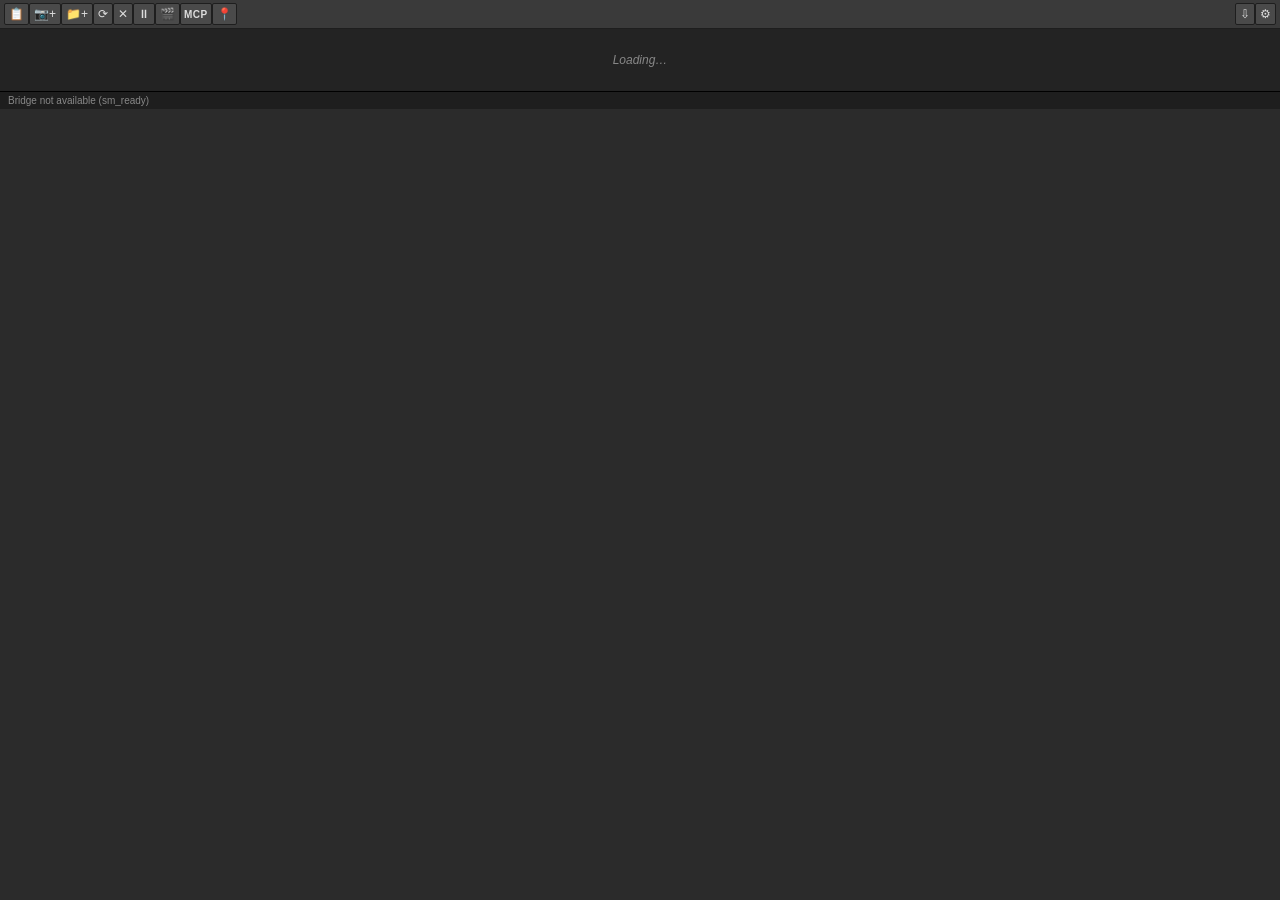
<file: scene_manager_plus/ui/html/index.html>
<!DOCTYPE html>
<html>
<head>
  <meta charset="utf-8">
  <title>Scene Manager+</title>
  <link rel="stylesheet" href="css/style.css">
  <link rel="stylesheet" href="css/color_popup.css">
</head>
<body>
  <div id="app">
    <div id="banner-order" class="banner-order hidden" title="Click for details">
      <span class="banner-icon">&#9888;</span>
      <span class="banner-text">SceneTabs order out of sync</span>
    </div>
    <header class="toolbar">
      <button id="btn-clipboard" title="Scene clipboard — copy / paste scenes across files">&#x1F4CB;</button>
      <button id="btn-new-scene" title="New scene from current view">&#x1F4F7;+</button>
      <button id="btn-new-folder" title="New folder">&#x1F4C1;+</button>
      <button id="btn-update" title="Update from view (works on selected scenes) — right-click to update only one property">&#x27F3;</button>
      <button id="btn-delete" title="Delete selected">&#x2715;</button>
      <button id="btn-defer" title="Defer mode: stage changes in memory, click again to flush all to SketchUp">&#x23F8;</button>
      <button id="btn-previews" title="Generate previews for selected scenes (or all if none selected)">&#x1F3AC;</button>
      <button id="btn-debug" title="MCP server on/off">MCP</button>
      <button id="btn-survey-check" title="Survey check: import a 3D Disto DWG (cm, cleaned, red) into a new 'Controllo Rilievo' scene">&#x1F4CD;</button>
      <div class="spacer"></div>
      <button id="btn-export" title="Batch export scenes">&#x21e9;</button>
      <button id="btn-settings" title="Settings">&#x2699;</button>
    </header>

    <div id="progress" class="progress hidden">
      <div class="progress-bar"><div id="progress-fill" class="progress-fill"></div></div>
      <span id="progress-text" class="progress-text">Generating previews…</span>
      <button id="btn-cancel-export" class="cancel-btn hidden" title="Cancel export">&#x2715;</button>
    </div>

    <div id="scene-list" class="scene-list" tabindex="0">
      <div class="empty-state">Loading…</div>
    </div>

    <footer class="statusbar">
      <span id="status">Ready</span>
    </footer>
  </div>


  <script src="js/bridge.js"></script>
  <script src="js/dnd.js"></script>
  <script src="js/color_popup.js"></script>
  <script src="js/app.js"></script>
</body>
</html>
</file>
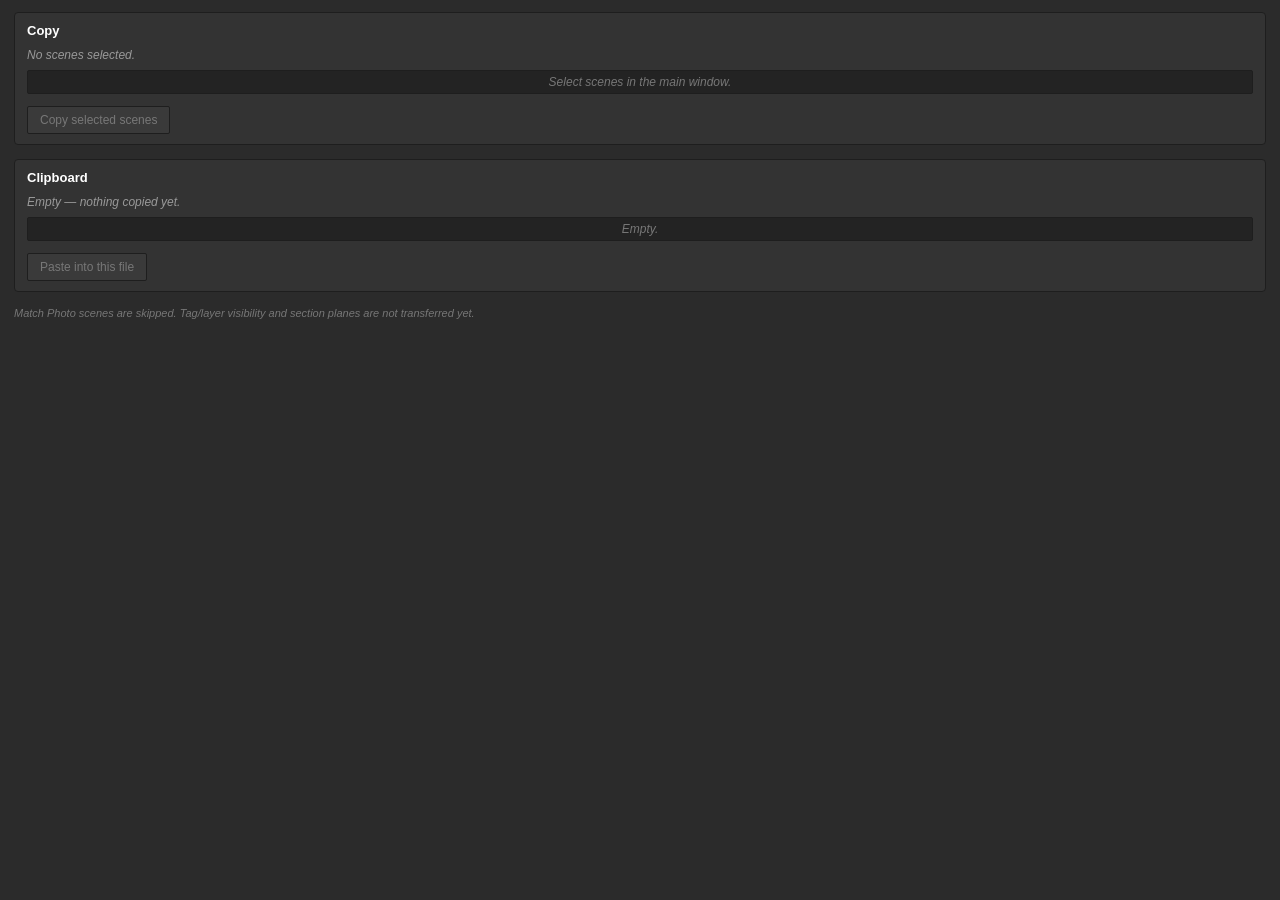
<file: scene_manager_plus/ui/html/clipboard.html>
<!DOCTYPE html>
<html>
<head>
  <meta charset="utf-8">
  <title>Scene Manager+ Clipboard</title>
  <link rel="stylesheet" href="css/settings.css">
  <link rel="stylesheet" href="css/clipboard.css">
</head>
<body>
  <div id="clip-app">
    <section class="group">
      <h2>Copy</h2>
      <p class="hint" id="copy-summary">No scenes selected.</p>
      <ul class="clip-list" id="copy-list">
        <li class="empty">Select scenes in the main window.</li>
      </ul>
      <div class="actions">
        <button id="btn-copy" class="primary" disabled>Copy selected scenes</button>
      </div>
    </section>

    <section class="group">
      <h2>Clipboard</h2>
      <p class="hint" id="clip-summary">Empty — nothing copied yet.</p>
      <ul class="clip-list" id="clip-list">
        <li class="empty">Empty.</li>
      </ul>
      <div class="actions">
        <button id="btn-paste" class="primary" disabled>Paste into this file</button>
      </div>
    </section>

    <p class="foot-note">
      Match Photo scenes are skipped. Tag/layer visibility and section planes
      are not transferred yet.
    </p>
  </div>

  <script src="js/clipboard.js"></script>
</body>
</html>
</file>
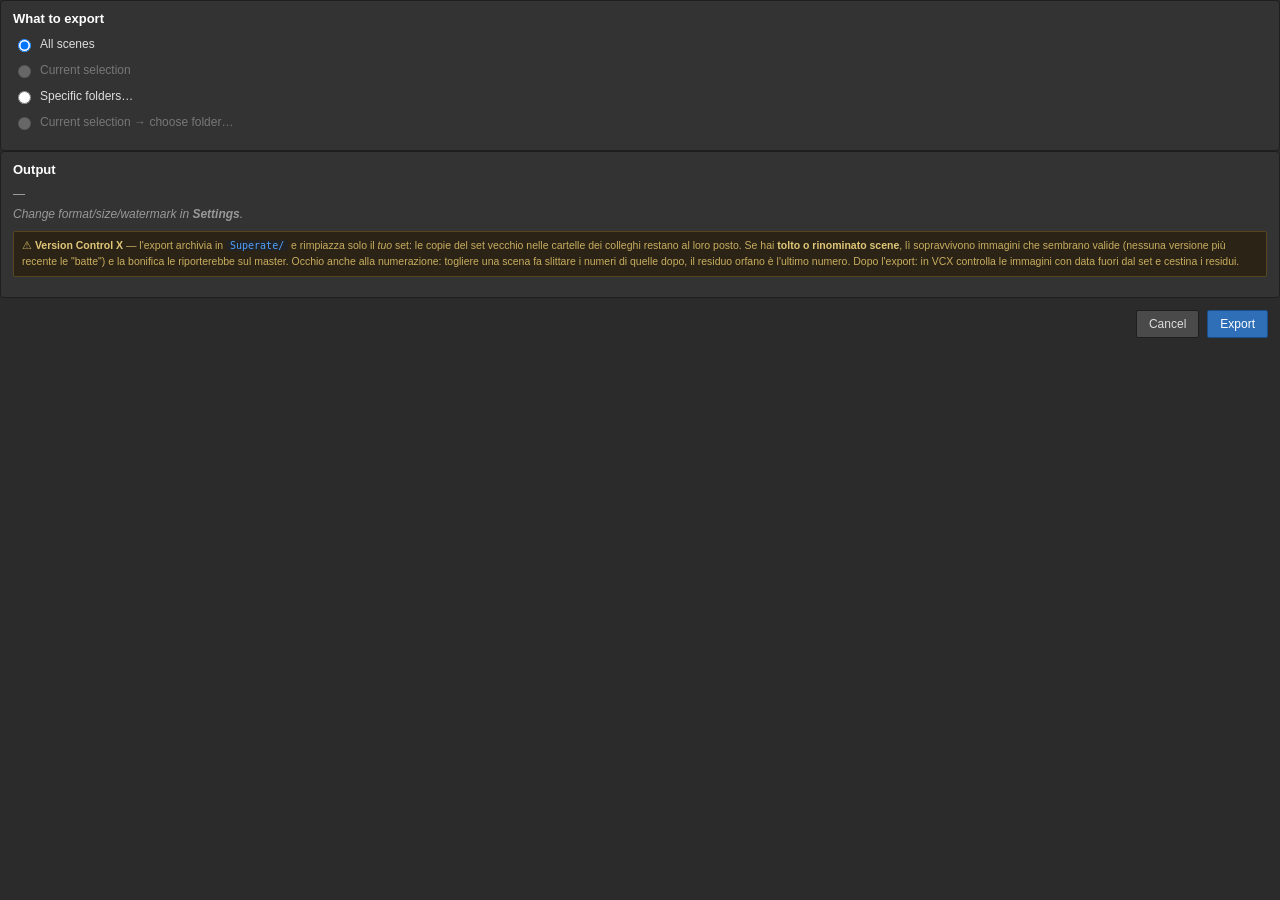
<file: scene_manager_plus/ui/html/export.html>
<!DOCTYPE html>
<html>
<head>
  <meta charset="utf-8">
  <title>Scene Manager+ Export</title>
  <link rel="stylesheet" href="css/settings.css">
  <link rel="stylesheet" href="css/export.css">
</head>
<body>
  <div id="export-app">
    <section class="group">
      <h2>What to export</h2>

      <div class="row">
        <label class="check">
          <input type="radio" name="scope" value="all" checked>
          <span>All scenes <span id="count-all" class="muted"></span></span>
        </label>
      </div>
      <div class="row">
        <label class="check" id="row-selected">
          <input type="radio" name="scope" value="selected" id="rb-selected" disabled>
          <span>Current selection <span id="count-selected" class="muted"></span></span>
        </label>
      </div>
      <div class="row">
        <label class="check">
          <input type="radio" name="scope" value="folders" id="rb-folders">
          <span>Specific folders…</span>
        </label>
      </div>
      <div class="row">
        <label class="check" id="row-selected-dir">
          <input type="radio" name="scope" value="selected_dir" id="rb-selected-dir" disabled>
          <span>Current selection → choose folder… <span id="count-selected-dir" class="muted"></span></span>
        </label>
      </div>

      <div id="folder-list" class="folder-list hidden">
        <p class="empty">No folders defined.</p>
      </div>
    </section>

    <section class="group">
      <h2>Output</h2>
      <p class="hint" id="out-summary">—</p>
      <p class="hint" style="margin-top:6px;">Change format/size/watermark in <strong>Settings</strong>.</p>

      <p class="warn-vcx">⚠ <strong>Version Control X</strong> — l'export archivia in
        <code>Superate/</code> e rimpiazza solo il <em>tuo</em> set: le copie del set
        vecchio nelle cartelle dei colleghi restano al loro posto. Se hai
        <strong>tolto o rinominato scene</strong>, lì sopravvivono immagini che sembrano
        valide (nessuna versione più recente le "batte") e la bonifica le riporterebbe
        sul master. Occhio anche alla numerazione: togliere una scena fa slittare i
        numeri di quelle dopo, il residuo orfano è l'ultimo numero. Dopo l'export:
        in VCX controlla le immagini con data fuori dal set e cestina i residui.</p>
    </section>

    <div class="actions" style="padding: 0 12px 12px;">
      <button id="btn-cancel">Cancel</button>
      <button id="btn-export" class="primary">Export</button>
    </div>
  </div>

  <script src="js/export.js"></script>
</body>
</html>
</file>
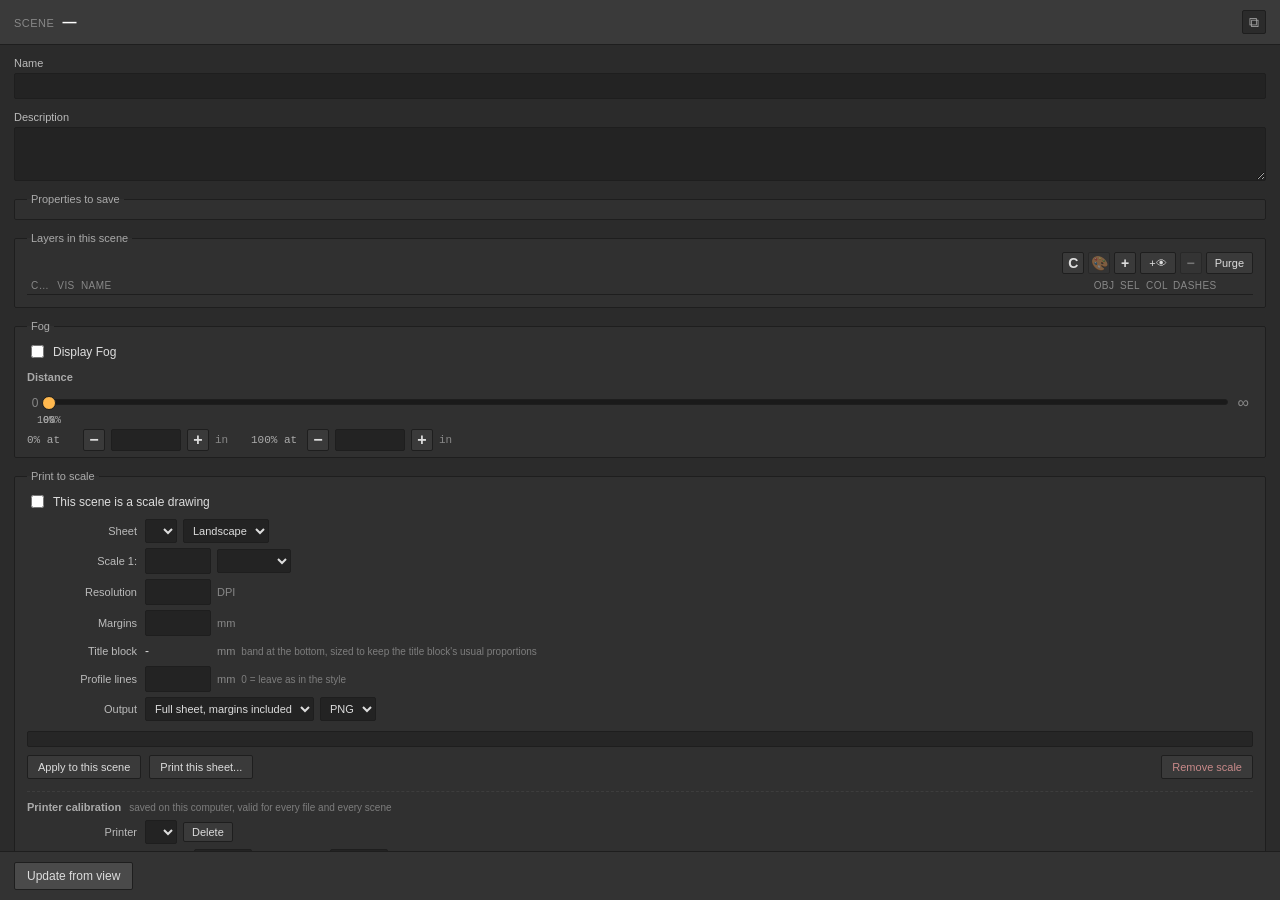
<file: scene_manager_plus/ui/html/properties.html>
<!DOCTYPE html>
<html>
<head>
  <meta charset="utf-8">
  <title>Scene properties</title>
  <link rel="stylesheet" href="css/properties.css">
  <link rel="stylesheet" href="css/color_popup.css">
</head>
<body>
  <div id="props-app">
    <header class="header">
      <span class="label">Scene</span>
      <span id="scene-title" class="title">—</span>
      <button id="btn-open-scenes-native" class="hdr-icon-btn" title="Open native SketchUp Scenes panel (Window → Scenes)">⧉</button>
    </header>

    <main class="body">
      <div class="row">
        <label for="prop-name">Name</label>
        <input type="text" id="prop-name" autocomplete="off" spellcheck="false">
      </div>

      <div class="row">
        <label for="prop-desc">Description</label>
        <textarea id="prop-desc" rows="3" spellcheck="false"></textarea>
      </div>

      <fieldset>
        <legend>Properties to save</legend>
        <div id="prop-flags"></div>
      </fieldset>

      <fieldset id="layers-fieldset">
        <legend>Layers in this scene</legend>
        <div class="lay-bar">
          <span id="lay-count" class="lay-count"></span>
          <span class="lay-spacer"></span>
          <button type="button" id="btn-lay-cbl" class="lay-tool" title="Color by layer: paint the model with each layer's color instead of its materials (same checkbox as the native Layers window). It is a rendering option of the model, so scenes that save Style and Fog capture it.">C</button>
          <button type="button" id="btn-lay-rand" class="lay-tool" title="Give every selected layer a different random color. Click a row to select it, Shift+click for a range, Ctrl+click to add or remove one; right-click the list to select all or invert the selection.">&#127912;</button>
          <button type="button" id="btn-lay-add" class="lay-tool" title="Add a new layer (visible everywhere, like the native Layers window)">+</button>
          <button type="button" id="btn-lay-add-here" class="lay-tool lay-tool-wide" title="Add a new layer visible ONLY in this scene: hidden in every other scene, and hidden by default in scenes created later. Works even when this scene is not the active one.">+&#128065;</button>
          <button type="button" id="btn-lay-del" class="lay-tool" title="Delete the selected layer">&minus;</button>
          <button type="button" id="btn-lay-purge" class="lay-tool lay-tool-wide" title="Delete every layer that has no geometry on it">Purge</button>
        </div>
        <div class="lay-head">
          <span class="lay-h-cur" title="Current layer: new geometry goes here">Cur</span>
          <span class="lay-h-vis" title="Visible in the model (same as the native Layers window)">Vis</span>
          <span class="lay-h-name">Name</span>
          <span class="lay-h-info" title="What is on this layer: groups, components, faces, edges…">Obj</span>
          <span class="lay-h-mv" title="Move the current model selection to this layer">Sel</span>
          <span class="lay-h-col" title="Layer color">Col</span>
          <span class="lay-h-dash" title="Line style (dashes)">Dashes</span>
        </div>
        <div id="lay-list" class="lay-list"></div>
        <div id="lay-note" class="lay-note"></div>
      </fieldset>

      <fieldset id="fog-fieldset">
        <legend>Fog</legend>
        <div class="fog-note" id="fog-activate-note" style="display:none">
          Fog is read/edited from the active scene's rendering options.
          <button id="btn-fog-activate" type="button">Activate this scene</button>
        </div>
        <label class="fog-toggle">
          <input type="checkbox" id="fog-display">
          <span>Display Fog</span>
        </label>
        <div class="fog-controls" id="fog-controls">
          <div class="fog-axis-title">Distance</div>
          <div class="fog-slider-wrap">
            <span class="fog-axis-lbl fog-axis-lbl-l">0</span>
            <div id="fog-dual" class="fog-dual">
              <div class="fog-track"></div>
              <div id="fog-fill" class="fog-fill"></div>
              <div id="fog-thumb-start" class="fog-thumb fog-thumb-start" tabindex="0">
                <span class="fog-thumb-lbl">0%</span>
              </div>
              <div id="fog-thumb-end" class="fog-thumb fog-thumb-end" tabindex="0">
                <span class="fog-thumb-lbl">100%</span>
              </div>
            </div>
            <span class="fog-axis-lbl fog-axis-lbl-r">∞</span>
          </div>
          <div class="fog-nums">
            <span class="fog-num-row">
              <span class="fog-num-lbl" title="Distance from camera where fog density is 0% (fog begins)">0% at</span>
              <button type="button" class="fog-step-btn" data-step="start" data-dir="-1" title="Decrease (hold for repeat, Shift = ×10, Ctrl = ÷10)">−</button>
              <input type="number" id="fog-num-start" class="fog-num">
              <button type="button" class="fog-step-btn" data-step="start" data-dir="+1" title="Increase (hold for repeat, Shift = ×10, Ctrl = ÷10)">+</button>
              <span class="fog-num-unit" id="fog-unit-start">in</span>
            </span>
            <span class="fog-num-row">
              <span class="fog-num-lbl" title="Distance from camera where fog density is 100% (fully opaque)">100% at</span>
              <button type="button" class="fog-step-btn" data-step="end" data-dir="-1" title="Decrease (hold for repeat, Shift = ×10, Ctrl = ÷10)">−</button>
              <input type="number" id="fog-num-end" class="fog-num">
              <button type="button" class="fog-step-btn" data-step="end" data-dir="+1" title="Increase (hold for repeat, Shift = ×10, Ctrl = ÷10)">+</button>
              <span class="fog-num-unit" id="fog-unit-end">in</span>
            </span>
          </div>
        </div>
      </fieldset>

      <fieldset id="ps-fieldset">
        <legend>Print to scale</legend>
        <label class="ps-toggle">
          <input type="checkbox" id="ps-enabled">
          <span>This scene is a scale drawing</span>
          <span id="ps-badge" class="ps-badge"></span>
        </label>
        <div class="ps-note" id="ps-warn"></div>
        <div class="ps-controls" id="ps-controls">
          <div class="ps-grid">
            <label for="ps-paper">Sheet</label>
            <span class="ps-inline">
              <select id="ps-paper"></select>
              <select id="ps-orient">
                <option value="landscape">Landscape</option>
                <option value="portrait">Portrait</option>
              </select>
            </span>

            <label for="ps-denom">Scale 1:</label>
            <span class="ps-inline">
              <input type="text" id="ps-denom" class="ps-num" spellcheck="false" autocomplete="off">
              <select id="ps-denom-pick" title="Common scales"></select>
            </span>

            <label for="ps-dpi">Resolution</label>
            <span class="ps-inline">
              <input type="text" id="ps-dpi" class="ps-num" spellcheck="false" autocomplete="off">
              <span class="ps-unit">DPI</span>
              <span class="ps-hint" id="ps-thinnest" title="Ordinary edges are always 1 pixel thick, so the resolution decides the thinnest line that reaches the paper: raising it makes lines finer, not heavier."></span>
            </span>

            <label for="ps-margin">Margins</label>
            <span class="ps-inline">
              <input type="text" id="ps-margin" class="ps-num" spellcheck="false" autocomplete="off">
              <span class="ps-unit">mm</span>
            </span>

            <!-- L'altezza della fascia NON e' scelta a mano: e' derivata dalla
                 larghezza del foglio per tenere al cartiglio sempre le stesse
                 proporzioni dell'export a serie. -->
            <label>Title block</label>
            <span class="ps-inline">
              <span class="ps-num ps-ro" id="ps-band-ro">-</span>
              <span class="ps-unit">mm</span>
              <span class="ps-hint">band at the bottom, sized to keep the title block's usual proportions</span>
            </span>

            <label for="ps-profile">Profile lines</label>
            <span class="ps-inline">
              <input type="text" id="ps-profile" class="ps-num" spellcheck="false" autocomplete="off">
              <span class="ps-unit">mm</span>
              <span class="ps-hint" id="ps-profile-hint">0 = leave as in the style</span>
            </span>

            <label for="ps-sheetmode">Output</label>
            <span class="ps-inline">
              <select id="ps-sheetmode">
                <option value="full_sheet">Full sheet, margins included</option>
                <option value="drawing_only">Drawing area only</option>
              </select>
              <select id="ps-format">
                <option value="png">PNG</option>
                <option value="jpg">JPG</option>
              </select>
            </span>
          </div>

          <div class="ps-readout" id="ps-readout"></div>

          <div class="ps-actions">
            <button type="button" id="btn-ps-apply" title="Save these settings in the scene, put the view back at this scale and store it in the scene">Apply to this scene</button>
            <button type="button" id="btn-ps-print" title="Render this one sheet now. The batch export produces the same sheet for every scene that has a scale.">Print this sheet...</button>
            <span class="ps-spacer"></span>
            <button type="button" id="btn-ps-clear" title="This scene goes back to exporting like any other, at the size set in Settings">Remove scale</button>
          </div>
        </div>

        <!-- La taratura NON e' una proprieta' della scena ne' del file: e' una
             proprieta' della stampante, quindi vive fuori dai controlli della
             scena ed e' salvata per questo computer. -->
        <div class="ps-calib">
          <div class="ps-calib-title">
            Printer calibration
            <span class="ps-hint">saved on this computer, valid for every file and every scene</span>
          </div>
          <div class="ps-grid">
            <label for="ps-calib">Printer</label>
            <span class="ps-inline">
              <select id="ps-calib" title="No printer prints exactly to size. Pick the profile of the printer you use."></select>
              <button type="button" id="btn-ps-calib-del" class="ps-mini" title="Delete the selected printer profile">Delete</button>
              <span class="ps-hint" id="ps-calib-hint"></span>
            </span>

            <!-- ⚠️ Il foglio che si misura e' stato stampato CON la taratura
                 attiva, quindi il rapporto misurato raffina il fattore invece
                 di sostituirlo (vedi save_calibration). Il testo lo dice, o
                 l'utente si aspetta di ripartire da zero a ogni giro. -->
            <label for="ps-calib-exp">From a test print</label>
            <span class="ps-inline">
              <span class="ps-hint">should be</span>
              <input type="text" id="ps-calib-exp" class="ps-num3" spellcheck="false" autocomplete="off">
              <span class="ps-unit">mm</span>
              <span class="ps-hint">came out</span>
              <input type="text" id="ps-calib-got" class="ps-num3" spellcheck="false" autocomplete="off">
              <span class="ps-unit">mm</span>
              <span class="ps-hint" id="ps-calib-axis-h"></span>
            </span>

            <!-- Taratura sdoppiata: opt-in, spenta di default. Serve solo se la
                 stampante sbaglia in modo DIVERSO nelle due direzioni, e la
                 meta' orizzontale funziona solo se il programma di stampa
                 onora la risoluzione scritta nel file. -->
            <label for="ps-calib-usey">Vertical</label>
            <span class="ps-inline">
              <input type="checkbox" id="ps-calib-usey">
              <label for="ps-calib-usey" class="ps-inline-lbl" title="Only if your printer is off by a different amount horizontally and vertically. Measure both directions on the same sheet first.">correct the vertical separately</label>
            </span>

            <label for="ps-calib-exp-y" id="ps-calib-y-lbl">Vertical measurement</label>
            <span class="ps-inline" id="ps-calib-y-row">
              <span class="ps-hint">should be</span>
              <input type="text" id="ps-calib-exp-y" class="ps-num3" spellcheck="false" autocomplete="off">
              <span class="ps-unit">mm</span>
              <span class="ps-hint">came out</span>
              <input type="text" id="ps-calib-got-y" class="ps-num3" spellcheck="false" autocomplete="off">
              <span class="ps-unit">mm</span>
            </span>

            <label></label>
            <span class="ps-inline">
              <button type="button" id="btn-ps-calib-save" class="ps-mini" title="Print a sheet at 100%, measure a known length with a ruler, type both numbers here.">Save profile...</button>
              <span class="ps-hint" id="ps-calib-from"></span>
            </span>

            <label></label>
            <span class="ps-inline">
              <span class="ps-hint" id="ps-calib-warn"></span>
            </span>
          </div>
        </div>
      </fieldset>

      <div class="preview-wrap">
        <div class="preview-label">Preview</div>
        <div id="preview-box" class="preview-box">
          <div class="preview-empty">No preview generated.<br>Use the 🎬 Preview button in the main toolbar.</div>
        </div>
      </div>
    </main>

    <footer class="footer">
      <button id="btn-update-view" title="Capture current viewport state into this scene — right-click to update only one property">
        Update from view
      </button>
      <div class="spacer"></div>
      <span id="status" class="status"></span>
    </footer>
  </div>


  <script src="js/color_popup.js"></script>
  <script src="js/properties.js"></script>
  <!-- Deve stare DOPO properties.js: si aggancia a window.SMP.setState. -->
  <script src="js/props_print_scale.js"></script>
</body>
</html>
</file>
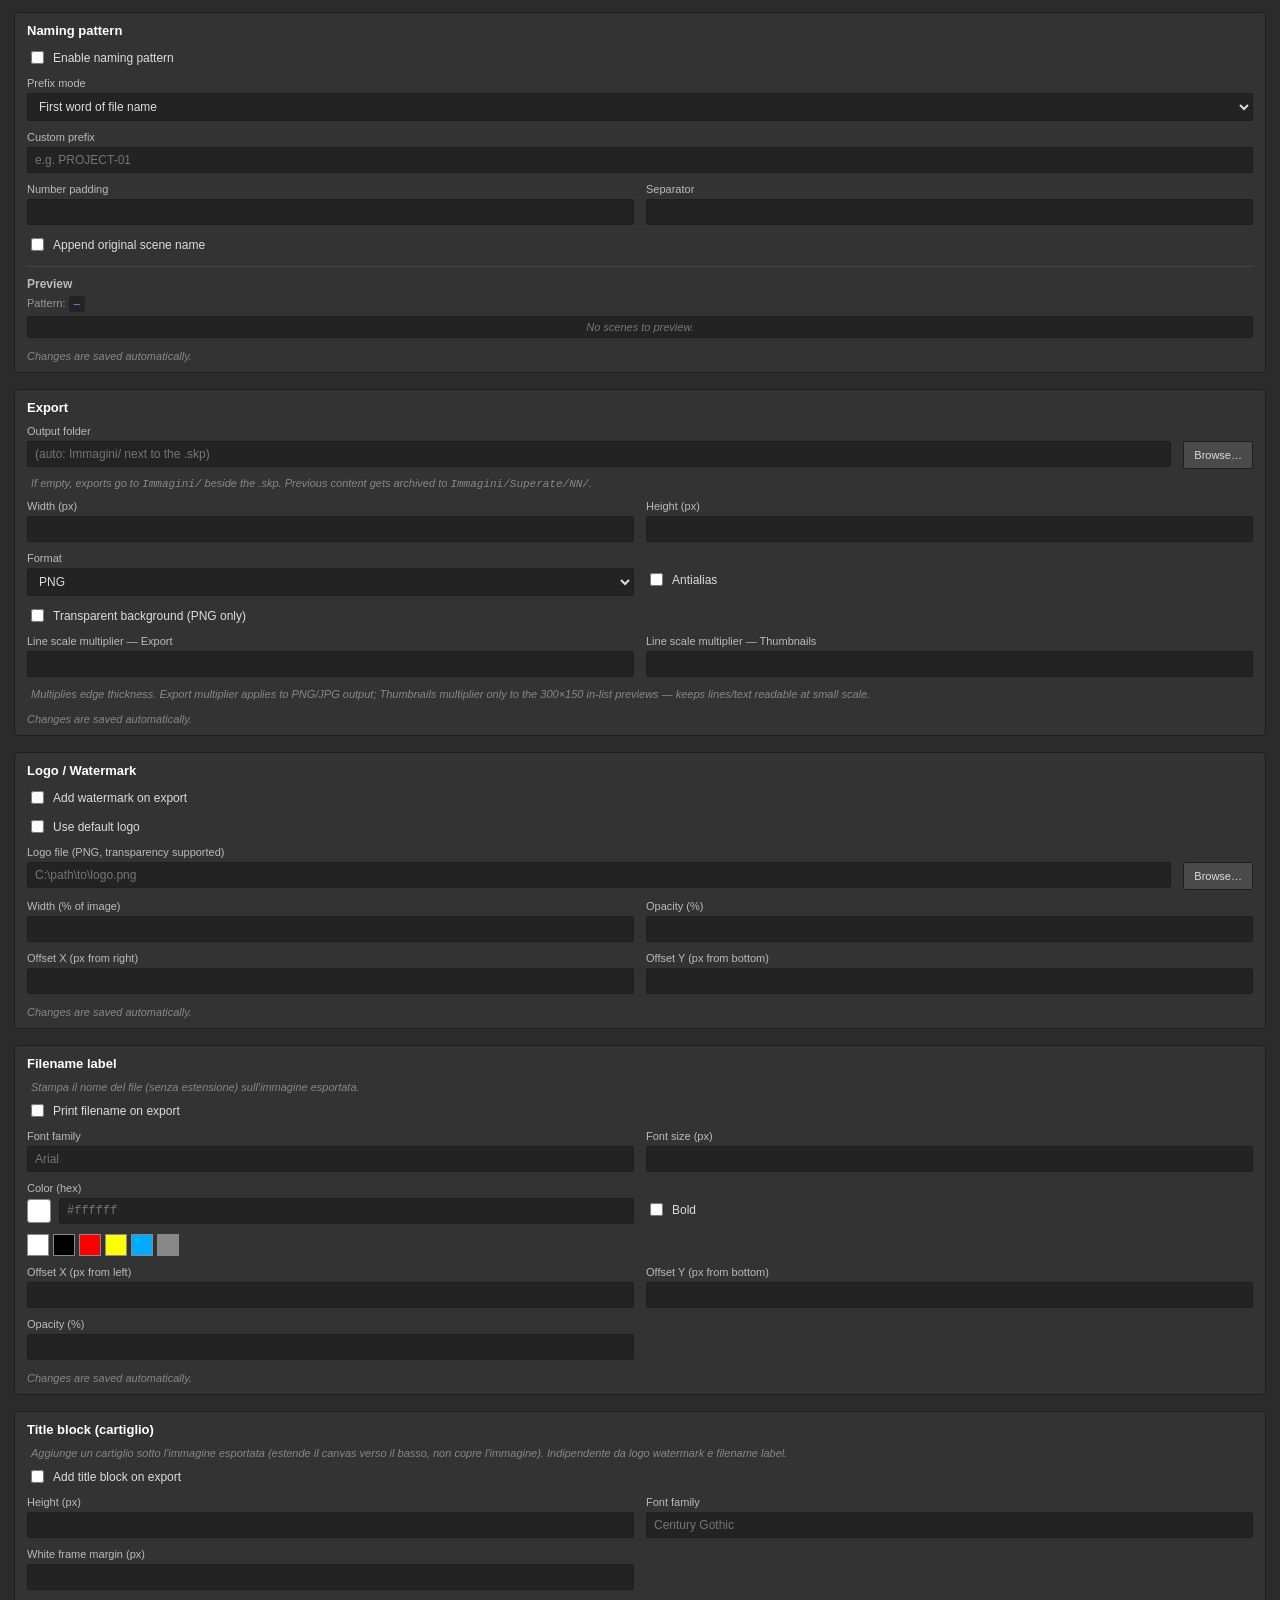
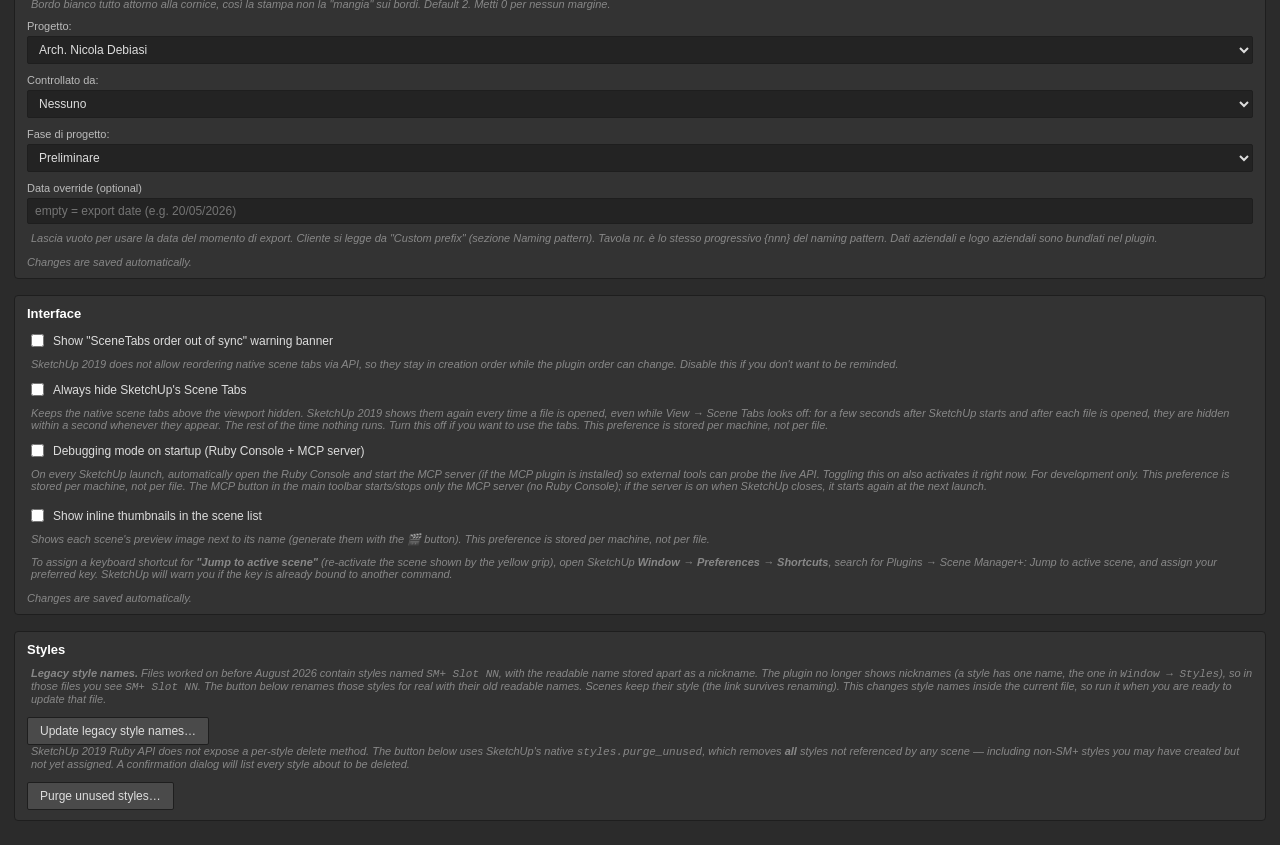
<file: scene_manager_plus/ui/html/settings.html>
<!DOCTYPE html>
<html>
<head>
  <meta charset="utf-8">
  <title>Scene Manager+ Settings</title>
  <link rel="stylesheet" href="css/settings.css">
</head>
<body>
  <div id="settings-app">
    <section class="group" id="group-naming">
      <h2>Naming pattern</h2>

      <div class="row">
        <label class="check">
          <input type="checkbox" id="naming-enabled">
          <span>Enable naming pattern</span>
        </label>
      </div>

      <div class="row">
        <label>Prefix mode</label>
        <select id="prefix-mode">
          <option value="skp_first_word">First word of file name</option>
          <option value="skp_name">SketchUp file name</option>
          <option value="custom">Custom text</option>
          <option value="none">None</option>
        </select>
      </div>

      <div class="row" id="row-prefix-custom">
        <label>Custom prefix</label>
        <input type="text" id="prefix-custom" placeholder="e.g. PROJECT-01">
      </div>

      <div class="row two-col">
        <div>
          <label>Number padding</label>
          <input type="number" id="pad" min="0" max="6" step="1">
        </div>
        <div>
          <label>Separator</label>
          <input type="text" id="separator" maxlength="3">
        </div>
      </div>

      <div class="row">
        <label class="check">
          <input type="checkbox" id="include-scene-name">
          <span>Append original scene name</span>
        </label>
      </div>

      <div class="preview">
        <h3>Preview</h3>
        <div class="preview-pattern">
          Pattern: <code id="pattern-string">—</code>
        </div>
        <ul id="preview-list" class="preview-list">
          <li class="empty">No scenes to preview.</li>
        </ul>
      </div>

      <div class="actions">
        <span class="auto-save-hint">Changes are saved automatically.</span>
        <span id="apply-status" class="status"></span>
      </div>
    </section>

    <section class="group" id="group-export">
      <h2>Export</h2>

      <div class="row">
        <label>Output folder</label>
        <div class="row two-col" style="margin-bottom:0;">
          <div style="flex:3;">
            <input type="text" id="output-dir" placeholder="(auto: Immagini/ next to the .skp)">
          </div>
          <div style="flex:0 0 auto;">
            <button type="button" id="btn-browse-output" class="mini-btn">Browse…</button>
          </div>
        </div>
        <small class="muted" style="margin-top:4px;">
          If empty, exports go to <code>Immagini/</code> beside the .skp. Previous content gets archived to <code>Immagini/Superate/NN/</code>.
        </small>
      </div>

      <div class="row two-col">
        <div>
          <label>Width (px)</label>
          <input type="number" id="export-width" min="16" max="16384" step="1">
        </div>
        <div>
          <label>Height (px)</label>
          <input type="number" id="export-height" min="16" max="16384" step="1">
        </div>
      </div>

      <div class="row two-col">
        <div>
          <label>Format</label>
          <select id="export-format">
            <option value="png">PNG</option>
            <option value="jpg">JPG</option>
          </select>
        </div>
        <div>
          <label class="check" style="margin-top:18px;">
            <input type="checkbox" id="export-antialias">
            <span>Antialias</span>
          </label>
        </div>
      </div>

      <div class="row">
        <label class="check">
          <input type="checkbox" id="export-transparent">
          <span>Transparent background (PNG only)</span>
        </label>
      </div>

      <div class="row two-col">
        <div>
          <label>Line scale multiplier — Export</label>
          <input type="number" id="export-line-scale" min="0.1" max="10" step="0.1">
        </div>
        <div>
          <label>Line scale multiplier — Thumbnails</label>
          <input type="number" id="preview-line-scale" min="0.1" max="10" step="0.1">
        </div>
      </div>
      <small class="muted" style="margin-top:-4px;">
        Multiplies edge thickness. Export multiplier applies to PNG/JPG output; Thumbnails multiplier only to the 300×150 in-list previews — keeps lines/text readable at small scale.
      </small>

      <div class="actions">
        <span class="auto-save-hint">Changes are saved automatically.</span>
        <span id="export-status" class="status"></span>
      </div>
    </section>

    <section class="group" id="group-logo">
      <h2>Logo / Watermark</h2>

      <div class="row">
        <label class="check">
          <input type="checkbox" id="logo-enabled">
          <span>Add watermark on export</span>
        </label>
      </div>

      <div class="row">
        <label class="check">
          <input type="checkbox" id="logo-use-default">
          <span>Use default logo <span id="logo-default-hint" class="muted"></span></span>
        </label>
      </div>

      <div class="row" id="row-logo-path">
        <label>Logo file (PNG, transparency supported)</label>
        <div class="row two-col" style="margin-bottom:0;">
          <div style="flex:3;">
            <input type="text" id="logo-path" placeholder="C:\path\to\logo.png">
          </div>
          <div style="flex:0 0 auto;">
            <button type="button" id="btn-browse-logo" class="mini-btn">Browse…</button>
          </div>
        </div>
      </div>

      <div class="row two-col">
        <div>
          <label>Width (% of image)</label>
          <input type="number" id="logo-width-pct" min="1" max="100" step="1">
        </div>
        <div>
          <label>Opacity (%)</label>
          <input type="number" id="logo-opacity" min="0" max="100" step="1">
        </div>
      </div>

      <div class="row two-col">
        <div>
          <label>Offset X (px from right)</label>
          <input type="number" id="logo-offset-x" min="0" max="4096" step="1">
        </div>
        <div>
          <label>Offset Y (px from bottom)</label>
          <input type="number" id="logo-offset-y" min="0" max="4096" step="1">
        </div>
      </div>

      <div class="actions">
        <span class="auto-save-hint">Changes are saved automatically.</span>
        <span id="logo-status" class="status"></span>
      </div>
    </section>

    <section class="group" id="group-filename-label">
      <h2>Filename label</h2>
      <small class="muted" style="display:block; margin-bottom:8px;">
        Stampa il nome del file (senza estensione) sull'immagine esportata.
      </small>

      <div class="row">
        <label class="check">
          <input type="checkbox" id="label-enabled">
          <span>Print filename on export</span>
        </label>
      </div>

      <div class="row two-col">
        <div>
          <label>Font family</label>
          <input type="text" id="label-font-family" placeholder="Arial" list="label-fonts">
          <datalist id="label-fonts">
            <option value="Arial">
            <option value="Calibri">
            <option value="Tahoma">
            <option value="Verdana">
            <option value="Segoe UI">
            <option value="Times New Roman">
            <option value="Georgia">
            <option value="Courier New">
            <option value="Consolas">
          </datalist>
        </div>
        <div>
          <label>Font size (px)</label>
          <input type="number" id="label-font-size" min="6" max="512" step="1">
        </div>
      </div>

      <div class="row two-col">
        <div>
          <label>Color (hex)</label>
          <div style="display:flex; align-items:center; gap:8px;">
            <span id="label-color-swatch" style="display:inline-block; width:24px; height:24px; border:1px solid #888; border-radius:3px; background:#ffffff;"></span>
            <input type="text" id="label-color" maxlength="7" placeholder="#ffffff" style="flex:1; font-family:monospace;">
          </div>
          <div id="label-color-presets" style="margin-top:6px; display:flex; gap:4px;">
            <button type="button" class="color-preset" data-color="#ffffff" style="width:22px; height:22px; padding:0; background:#ffffff; border:1px solid #888; cursor:pointer;" title="White"></button>
            <button type="button" class="color-preset" data-color="#000000" style="width:22px; height:22px; padding:0; background:#000000; border:1px solid #888; cursor:pointer;" title="Black"></button>
            <button type="button" class="color-preset" data-color="#ff0000" style="width:22px; height:22px; padding:0; background:#ff0000; border:1px solid #888; cursor:pointer;" title="Red"></button>
            <button type="button" class="color-preset" data-color="#ffff00" style="width:22px; height:22px; padding:0; background:#ffff00; border:1px solid #888; cursor:pointer;" title="Yellow"></button>
            <button type="button" class="color-preset" data-color="#00aaff" style="width:22px; height:22px; padding:0; background:#00aaff; border:1px solid #888; cursor:pointer;" title="Light blue"></button>
            <button type="button" class="color-preset" data-color="#888888" style="width:22px; height:22px; padding:0; background:#888888; border:1px solid #888; cursor:pointer;" title="Gray"></button>
          </div>
        </div>
        <div>
          <label class="check" style="margin-top:18px;">
            <input type="checkbox" id="label-bold">
            <span>Bold</span>
          </label>
        </div>
      </div>

      <div class="row two-col">
        <div>
          <label>Offset X (px from left)</label>
          <input type="number" id="label-offset-x" min="0" max="4096" step="1">
        </div>
        <div>
          <label>Offset Y (px from bottom)</label>
          <input type="number" id="label-offset-y" min="0" max="4096" step="1">
        </div>
      </div>

      <div class="row two-col">
        <div>
          <label>Opacity (%)</label>
          <input type="number" id="label-opacity" min="0" max="100" step="1">
        </div>
        <div></div>
      </div>

      <div class="actions">
        <span class="auto-save-hint">Changes are saved automatically.</span>
        <span id="label-status" class="status"></span>
      </div>
    </section>

    <section class="group" id="group-titleblock">
      <h2>Title block (cartiglio)</h2>
      <small class="muted" style="display:block; margin-bottom:8px;">
        Aggiunge un cartiglio sotto l'immagine esportata (estende il canvas
        verso il basso, non copre l'immagine). Indipendente da logo watermark
        e filename label.
      </small>

      <div class="row">
        <label class="check">
          <input type="checkbox" id="tb-enabled">
          <span>Add title block on export</span>
        </label>
      </div>

      <div class="row two-col">
        <div>
          <label>Height (px)</label>
          <input type="number" id="tb-height" min="40" max="600" step="1">
        </div>
        <div>
          <label>Font family</label>
          <input type="text" id="tb-font-family" placeholder="Century Gothic" list="tb-fonts">
          <datalist id="tb-fonts">
            <option value="Century Gothic">
            <option value="Arial">
            <option value="Calibri">
            <option value="Tahoma">
            <option value="Verdana">
            <option value="Segoe UI">
            <option value="Times New Roman">
            <option value="Georgia">
          </datalist>
        </div>
      </div>

      <div class="row two-col">
        <div>
          <label>White frame margin (px)</label>
          <input type="number" id="tb-white-margin" min="0" max="200" step="1">
          <small class="muted" style="margin-top:4px;">
            Bordo bianco tutto attorno alla cornice, così la stampa non la
            "mangia" sui bordi. Default 2. Metti 0 per nessun margine.
          </small>
        </div>
        <div></div>
      </div>

      <div class="row">
        <label>Progetto:</label>
        <select id="tb-project-by">
          <option value="Arch. Nicola Debiasi">Arch. Nicola Debiasi</option>
          <option value="Guido">Guido</option>
          <option value="Rahim">Rahim</option>
        </select>
      </div>

      <div class="row">
        <label>Controllato da:</label>
        <select id="tb-designer">
          <option value="">Nessuno</option>
          <option value="Arch. Nicola Debiasi">Arch. Nicola Debiasi</option>
          <option value="Guido">Guido</option>
          <option value="Rahim">Rahim</option>
        </select>
      </div>

      <div class="row">
        <label>Fase di progetto:</label>
        <select id="tb-project-phase">
          <option value="Preliminare">Preliminare</option>
          <option value="Definitivo">Definitivo</option>
          <option value="Esecutivo">Esecutivo</option>
        </select>
      </div>

      <div class="row">
        <label>Data override (optional)</label>
        <input type="text" id="tb-date-override" placeholder="empty = export date (e.g. 20/05/2026)">
        <small class="muted" style="margin-top:4px;">
          Lascia vuoto per usare la data del momento di export. Cliente
          si legge da "Custom prefix" (sezione Naming pattern). Tavola nr.
          è lo stesso progressivo {nnn} del naming pattern. Dati aziendali
          e logo aziendali sono bundlati nel plugin.
        </small>
      </div>

      <div class="actions">
        <span class="auto-save-hint">Changes are saved automatically.</span>
        <span id="tb-status" class="status"></span>
      </div>
    </section>

    <section class="group" id="group-ui">
      <h2>Interface</h2>

      <div class="row">
        <label class="check">
          <input type="checkbox" id="ui-show-order-banner">
          <span>Show "SceneTabs order out of sync" warning banner</span>
        </label>
        <small class="muted" style="margin-top:4px;">
          SketchUp 2019 does not allow reordering native scene tabs via API, so they stay in creation order while the plugin order can change. Disable this if you don't want to be reminded.
        </small>
      </div>

      <div class="row">
        <label class="check">
          <input type="checkbox" id="ui-hide-scene-tabs">
          <span>Always hide SketchUp's Scene Tabs</span>
        </label>
        <small class="muted" style="margin-top:4px;">
          Keeps the native scene tabs above the viewport hidden. SketchUp 2019 shows them again every time a file is opened, even while View → Scene Tabs looks off: for a few seconds after SketchUp starts and after each file is opened, they are hidden within a second whenever they appear. The rest of the time nothing runs. Turn this off if you want to use the tabs. This preference is stored per machine, not per file.
        </small>
      </div>

      <div class="row">
        <label class="check">
          <input type="checkbox" id="ui-debug-on-open">
          <span>Debugging mode on startup (Ruby Console + MCP server)</span>
        </label>
        <small class="muted" style="margin-top:4px;">
          On every SketchUp launch, automatically open the Ruby Console and start the MCP server (if the MCP plugin is installed) so external tools can probe the live API. Toggling this on also activates it right now. For development only. This preference is stored per machine, not per file. The MCP button in the main toolbar starts/stops only the MCP server (no Ruby Console); if the server is on when SketchUp closes, it starts again at the next launch.
        </small>
        <span id="debug-status" class="status"></span>
      </div>

      <div class="row">
        <label class="check">
          <input type="checkbox" id="ui-show-thumbs">
          <span>Show inline thumbnails in the scene list</span>
        </label>
        <small class="muted" style="margin-top:4px;">
          Shows each scene's preview image next to its name (generate them with the &#x1F3AC; button). This preference is stored per machine, not per file.
        </small>
      </div>

      <div class="row">
        <small class="muted">
          To assign a keyboard shortcut for <strong>"Jump to active scene"</strong>
          (re-activate the scene shown by the yellow grip), open SketchUp
          <strong>Window → Preferences → Shortcuts</strong>, search for
          <em>Plugins → Scene Manager+: Jump to active scene</em>, and assign
          your preferred key. SketchUp will warn you if the key is already
          bound to another command.
        </small>
      </div>

      <div class="actions">
        <span class="auto-save-hint">Changes are saved automatically.</span>
        <span id="ui-status" class="status"></span>
      </div>
    </section>

    <section class="group" id="group-styles">
      <h2>Styles</h2>

      <div class="row">
        <small class="muted">
          <strong>Legacy style names.</strong> Files worked on before August 2026 contain styles named <code>SM+ Slot NN</code>, with the readable name stored apart as a nickname. The plugin no longer shows nicknames (a style has one name, the one in <code>Window &rarr; Styles</code>), so in those files you see <code>SM+ Slot NN</code>. The button below renames those styles for real with their old readable names. Scenes keep their style (the link survives renaming). This changes style names inside the current file, so run it when you are ready to update that file.
        </small>
      </div>

      <div class="actions">
        <button type="button" id="btn-migrate-style-names">Update legacy style names…</button>
      </div>

      <div class="row">
        <small class="muted">
          SketchUp 2019 Ruby API does not expose a per-style delete method. The button below uses SketchUp's native <code>styles.purge_unused</code>, which removes <strong>all</strong> styles not referenced by any scene &mdash; including non-SM+ styles you may have created but not yet assigned. A confirmation dialog will list every style about to be deleted.
        </small>
      </div>

      <div class="actions">
        <button type="button" id="btn-purge-unused-styles">Purge unused styles…</button>
        <span id="styles-status" class="status"></span>
      </div>
    </section>
  </div>

  <script src="js/settings.js"></script>
</body>
</html>
</file>
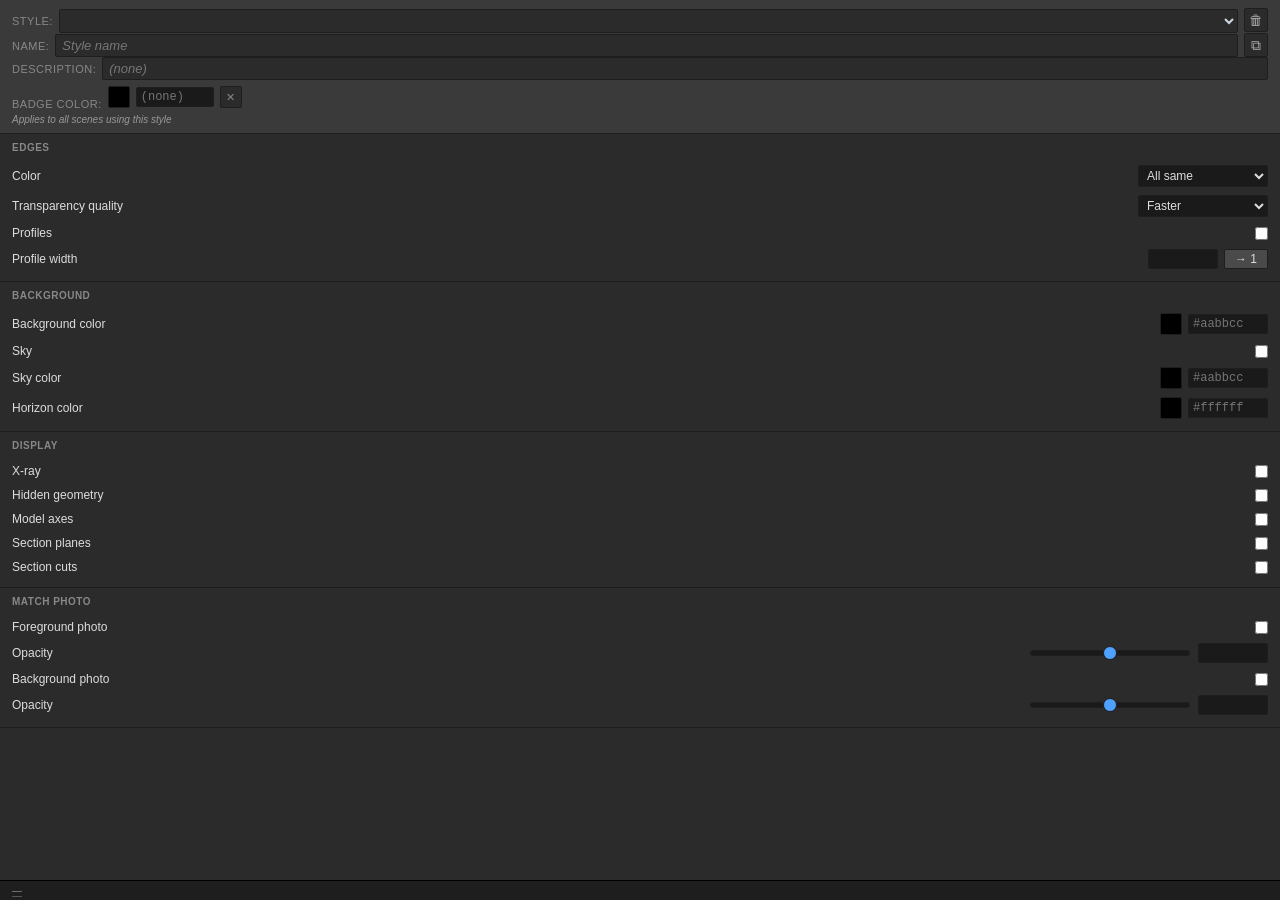
<file: scene_manager_plus/ui/html/style.html>
<!DOCTYPE html>
<html>
<head>
  <meta charset="utf-8">
  <title>Style</title>
  <link rel="stylesheet" href="css/style_dialog.css">
  <link rel="stylesheet" href="css/color_popup.css">
</head>
<body>
  <div id="app">
    <header class="hdr">
      <div class="hdr-title">
        <span class="hdr-label">Style:</span>
        <select id="style-pick" class="hdr-pick" title="Switch to another style and assign it to this scene"></select>
        <button id="btn-purge-styles" class="hdr-icon-btn" title="Delete unused styles. SketchUp 2019 cannot delete one style on its own: stop using a style, then purge.">&#128465;</button>
      </div>
      <div class="hdr-title">
        <span class="hdr-label">Name:</span>
        <input type="text" id="style-nickname" class="hdr-nick-input" placeholder="Style name" autocomplete="off" spellcheck="false" title="Renames the style in SketchUp itself (Window &rarr; Styles shows the same name)">
        <button id="btn-open-native" class="hdr-icon-btn" title="Open native SketchUp Styles panel (Window &rarr; Styles)">⧉</button>
      </div>
      <div class="hdr-title">
        <span class="hdr-label">Description:</span>
        <input type="text" id="style-description" class="hdr-nick-input" placeholder="(none)" autocomplete="off" spellcheck="false" title="Style description, as shown in the native SketchUp Styles panel">
      </div>
      <div class="hdr-title hdr-badgecolor">
        <span class="hdr-label">Badge color:</span>
        <span class="color-control">
          <span id="sw-BadgeColor" class="swatch swatch-clickable" title="Click to pick a color"></span>
          <input type="text" id="ctrl-BadgeColor" class="hex" maxlength="7" placeholder="(none)" autocomplete="off" spellcheck="false">
          <button id="btn-clear-badgecolor" class="badge-clear-btn" title="Clear color">✕</button>
        </span>
      </div>
      <div id="scope-note" class="hdr-scope">Applies to all scenes using this style</div>
    </header>

    <section class="group">
      <h3>Edges</h3>
      <label class="row">
        <span class="lbl">Color</span>
        <select id="ctrl-EdgeColorMode" data-key="EdgeColorMode">
          <option value="1">All same</option>
          <option value="0">By material</option>
          <option value="2">By axis</option>
        </select>
      </label>
      <label class="row">
        <span class="lbl">Transparency quality</span>
        <select id="ctrl-TransparencySort" data-key="TransparencySort">
          <option value="0">Faster</option>
          <option value="2">Nicer</option>
        </select>
      </label>
      <label class="row">
        <span class="lbl">Profiles</span>
        <input type="checkbox" id="ctrl-DrawSilhouettes" data-key="DrawSilhouettes">
      </label>
      <div class="row">
        <span class="lbl">Profile width</span>
        <span class="num-control">
          <input type="number" id="ctrl-ProfileWidth" data-key="ProfileWidth" class="num" min="1" max="20" step="1">
          <button id="btn-profiles-default" class="toggle-btn" title="Turn Profiles ON and set width = 1">→ 1</button>
        </span>
      </div>
    </section>


    <section class="group">
      <h3>Background</h3>
      <div class="row">
        <span class="lbl">Background color</span>
        <span class="color-control">
          <span id="sw-BackgroundColor" class="swatch swatch-clickable" data-cp-key="BackgroundColor" title="Click to pick a color"></span>
          <input type="text" id="ctrl-BackgroundColor" data-key="BackgroundColor" class="hex" maxlength="7" placeholder="#aabbcc">
        </span>
      </div>
      <label class="row">
        <span class="lbl">Sky</span>
        <input type="checkbox" id="ctrl-DrawHorizon" data-key="DrawHorizon">
      </label>
      <div class="row">
        <span class="lbl">Sky color</span>
        <span class="color-control">
          <span id="sw-SkyColor" class="swatch swatch-clickable" data-cp-key="SkyColor" title="Click to pick a color"></span>
          <input type="text" id="ctrl-SkyColor" data-key="SkyColor" class="hex" maxlength="7" placeholder="#aabbcc">
        </span>
      </div>
      <div class="row">
        <span class="lbl" title="Gradient bottom color at the horizon. Hidden in native SketchUp — SU default is white.">Horizon color</span>
        <span class="color-control">
          <span id="sw-HorizonColor" class="swatch swatch-clickable" data-cp-key="HorizonColor" title="Click to pick a color"></span>
          <input type="text" id="ctrl-HorizonColor" data-key="HorizonColor" class="hex" maxlength="7" placeholder="#ffffff">
        </span>
      </div>
    </section>

    <section class="group">
      <h3>Display</h3>
      <label class="row">
        <span class="lbl">X-ray</span>
        <input type="checkbox" id="ctrl-ModelTransparency" data-key="ModelTransparency">
      </label>
      <label class="row">
        <span class="lbl">Hidden geometry</span>
        <input type="checkbox" id="ctrl-DrawHidden" data-key="DrawHidden">
      </label>
      <label class="row">
        <span class="lbl">Model axes</span>
        <input type="checkbox" id="ctrl-DisplaySketchAxes" data-key="DisplaySketchAxes">
      </label>
      <label class="row">
        <span class="lbl">Section planes</span>
        <input type="checkbox" id="ctrl-DisplaySectionPlanes" data-key="DisplaySectionPlanes">
      </label>
      <label class="row">
        <span class="lbl">Section cuts</span>
        <input type="checkbox" id="ctrl-DisplaySectionCuts" data-key="DisplaySectionCuts">
      </label>
    </section>

    <!-- Match Photo: questi non sono rendering options (l'API Ruby non li
         espone). Pilotano i controlli veri del pannello Styles nativo — vedi
         core/native_panel.rb. Effetto solo sulle scene Match Photo. -->
    <section class="group" id="group-matchphoto">
      <h3>Match Photo</h3>
      <div id="mp-unavailable" class="mp-note hidden">
        Native Styles panel not reachable — these controls are disabled.
      </div>
      <div id="mp-stale" class="mp-note hidden">
        Could not refresh the native Styles panel: the values below may be outdated
        (changes you make here are applied anyway). Show its Edit tab once to refresh them.
      </div>
      <label class="row">
        <span class="lbl" title="Draw the photo on top of the model">Foreground photo</span>
        <input type="checkbox" id="ctrl-mp-foreground-on" data-mp="foreground">
      </label>
      <div class="row">
        <span class="lbl">Opacity</span>
        <span class="slider-control">
          <input type="range" class="slider" id="slider-mp-foreground" data-mp="foreground" min="0" max="100" step="1">
          <input type="number" class="num" id="ctrl-mp-foreground" data-mp="foreground" min="0" max="100" step="1">
        </span>
      </div>
      <label class="row">
        <span class="lbl" title="Draw the photo behind the model">Background photo</span>
        <input type="checkbox" id="ctrl-mp-background-on" data-mp="background">
      </label>
      <div class="row">
        <span class="lbl">Opacity</span>
        <span class="slider-control">
          <input type="range" class="slider" id="slider-mp-background" data-mp="background" min="0" max="100" step="1">
          <input type="number" class="num" id="ctrl-mp-background" data-mp="background" min="0" max="100" step="1">
        </span>
      </div>
    </section>

    <footer class="ftr">
      <span id="footer-text" class="footer-link" title="Click to see all scenes using this style">—</span>
    </footer>
  </div>

  <!-- Overlay: lista scene che usano questo stile -->
  <div id="scenes-overlay" class="scenes-overlay hidden">
    <div class="scenes-overlay-box">
      <div class="scenes-overlay-hdr">
        <span>Scenes using this style</span>
        <button id="scenes-overlay-close" class="overlay-close">✕</button>
      </div>
      <ul id="scenes-overlay-list" class="scenes-overlay-list"></ul>
    </div>
  </div>


  <script src="js/color_popup.js"></script>
  <script src="js/style_dialog.js"></script>
</body>
</html>
</file>
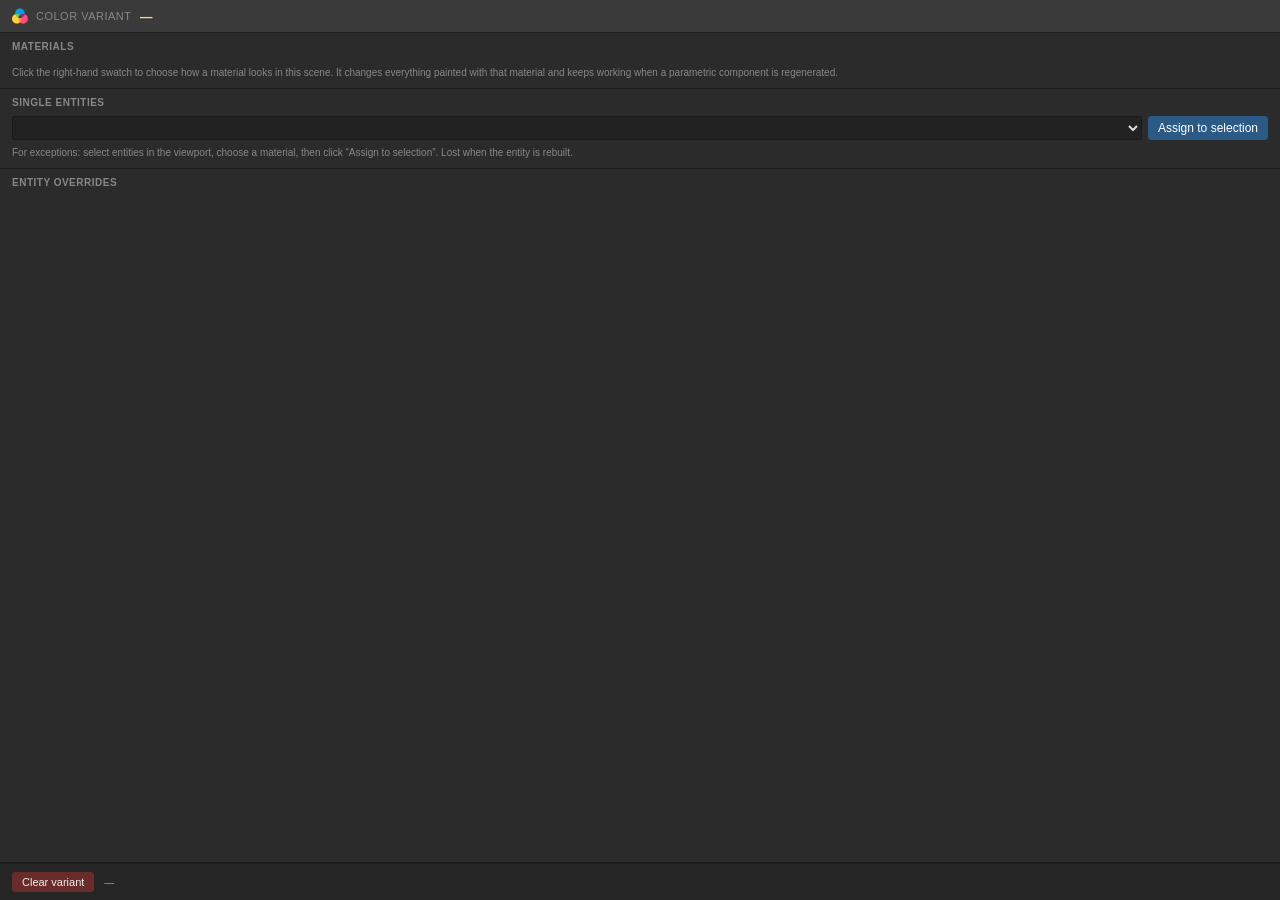
<file: scene_manager_plus/ui/html/variant.html>
<!DOCTYPE html>
<html>
<head>
  <meta charset="utf-8">
  <title>Color variant</title>
  <link rel="stylesheet" href="css/variant.css">
  <link rel="stylesheet" href="css/color_popup.css">
</head>
<body>
  <div id="app">
    <header class="hdr">
      <div class="hdr-title">
        <img src="img/variant.png" class="hdr-icon" alt="">
        <span class="hdr-label">Color variant</span>
        <span id="scene-name" class="hdr-scene">&mdash;</span>
      </div>
      <div id="inactive-banner" class="inactive-banner hidden">
        Scene is not active in the viewport.
        <button id="btn-activate" class="mini-btn">Activate</button>
      </div>
    </header>

    <section class="group">
      <h3>Materials <span id="mat-count" class="ov-count"></span></h3>
      <div id="mat-list" class="mat-list"></div>
      <div id="mat-empty" class="ov-empty hidden">Select something in the viewport to list its materials.</div>
      <div id="mat-truncated" class="hint hidden">Too many entities selected: the list may be incomplete.</div>
      <div class="hint">
        Click the right-hand swatch to choose how a material looks in this
        scene. It changes everything painted with that material and keeps
        working when a parametric component is regenerated.
      </div>
    </section>

    <section class="group">
      <h3>Single entities</h3>
      <div class="assign-row">
        <select id="mat-select"></select>
        <button id="btn-assign" title="Record an override for every entity currently selected in the viewport">Assign to selection</button>
      </div>
      <div class="hint">
        For exceptions: select entities in the viewport, choose a material,
        then click &ldquo;Assign to selection&rdquo;. Lost when the entity is rebuilt.
      </div>
    </section>

    <section class="group group-list">
      <h3>Entity overrides <span id="ov-count" class="ov-count"></span></h3>
      <div id="ov-list" class="ov-list"></div>
      <div id="ov-empty" class="ov-empty hidden">No entity overrides.</div>
    </section>

    <footer class="ftr">
      <button id="btn-clear" class="danger" title="Remove all overrides and restore base materials">Clear variant</button>
      <button id="btn-clean" class="mini-btn hidden" title="Remove overrides whose entity no longer exists in the model">Clean missing</button>
      <span id="status" class="status">&mdash;</span>
    </footer>
  </div>


  <script src="js/color_popup.js"></script>
  <script src="js/variant.js"></script>
</body>
</html>
</file>
<file: scene_manager_plus/ui/html/css/style.css>
* { box-sizing: border-box; }
html, body { height: 100%; margin: 0; }
body {
  font-family: "Segoe UI", Tahoma, sans-serif;
  font-size: 12px;
  color: #ddd;
  background: #2b2b2b;
  user-select: none;
}

#app {
  display: grid;
  grid-template-rows: auto auto auto 1fr auto;
  height: 100vh;
}

.banner-order {
  display: flex;
  align-items: center;
  gap: 6px;
  padding: 4px 8px;
  background: #5a4a1e;
  color: #ffd97a;
  border-bottom: 1px solid #1e1e1e;
  font-size: 11px;
  cursor: pointer;
  user-select: none;
}
.banner-order:hover { background: #6b5826; }
.banner-order.hidden { display: none; }
.banner-icon { font-size: 13px; }
.banner-text { flex: 1; }

.progress {
  background: #2b2b2b;
  border-bottom: 1px solid #1e1e1e;
  padding: 4px 8px;
  display: flex;
  align-items: center;
  gap: 8px;
}
.progress.hidden { display: none; }
.progress-bar {
  flex: 1;
  height: 8px;
  background: #1e1e1e;
  border-radius: 4px;
  overflow: hidden;
}
.progress-fill {
  height: 100%;
  width: 0%;
  background: linear-gradient(90deg, #4ea1ff, #6cb8ff);
  transition: width 0.15s ease;
}
.progress-fill.indeterminate {
  width: 30%;
  animation: indeterminate 1.2s linear infinite;
}
@keyframes indeterminate {
  0%   { margin-left: -30%; }
  100% { margin-left: 100%; }
}
.progress-text {
  color: #bbb;
  font-size: 11px;
  white-space: nowrap;
}
.cancel-btn {
  background: #5a2e2e;
  border: 1px solid #1e1e1e;
  color: #fff;
  width: 22px;
  height: 22px;
  border-radius: 2px;
  cursor: pointer;
  font-size: 11px;
  line-height: 1;
  padding: 0;
}
.cancel-btn:hover { background: #8a3a3a; }
.cancel-btn.hidden { display: none; }

/* Scritta invece di icona: piu' chiara a tutti. align-self: alto quanto i
   bottoni con emoji, che a parita' di font-size vengono piu' alti del testo. */
#btn-debug {
  align-self: stretch;
  padding: 0 3px;
  font-size: 10px;
  font-weight: bold;
  letter-spacing: 0.5px;
}
/* Acceso = verde pieno, ben distinto dal grigio dei bottoni spenti: un verde
   scuro su toolbar scura non si notava. */
#btn-debug.active {
  background: #22b14c;
  border-color: #0f6b2e;
  color: #fff;
}
#btn-debug.active:hover { background: #2bc95a; }

/* Bottoni stretti: la finestra sta spesso a ~370 px. Senza nowrap, quando
   lo spazio manca i bottoni si restringono e il "+" di 📷+ / 📁+ va a capo.
   Niente gap: il CEF di SU 2019 (Chrome 64) lo ignora nei flex, quindi in
   SketchUp i bottoni sono sempre stati attaccati; un gap qui varrebbe solo
   nel browser dei collaudi e falserebbe le misure. */
.toolbar {
  display: flex;
  align-items: center;
  padding: 3px 4px;
  background: #3a3a3a;
  border-bottom: 1px solid #1e1e1e;
}
.toolbar button {
  background: #4a4a4a;
  border: 1px solid #1e1e1e;
  color: #ddd;
  padding: 3px 4px;
  cursor: pointer;
  font-size: 12px;
  border-radius: 2px;
  white-space: nowrap;
}
.toolbar button:hover:not(:disabled) { background: #5a5a5a; }
.toolbar button:disabled { opacity: 0.4; cursor: default; }
.toolbar .spacer { flex: 1; }

#btn-update { transition: background-color 0.15s ease, border-color 0.15s ease, color 0.15s ease; }
#btn-update.flash-ok { background: #aaff00; border-color: #7fcc00; color: #1a1a1a; }

#btn-defer.active {
  background: #b8782e;
  border-color: #8a4e1a;
  color: #fff;
}
#btn-defer.active:hover { background: #d68a3a; }

.scene-row .pending-dot {
  display: inline-block;
  width: 6px;
  height: 6px;
  border-radius: 50%;
  background: #ffb84e;
  margin-right: 4px;
  vertical-align: middle;
}

.scene-list {
  overflow-y: auto;
  background: #232323;
  outline: none;
  position: relative; /* offset parent per .drop-indicator */
}

.empty-state {
  padding: 24px 16px;
  color: #888;
  text-align: center;
  font-style: italic;
  white-space: pre-line;
}
.empty-state.error {
  color: #e57373;
  font-style: normal;
  text-align: left;
  font-family: Consolas, monospace;
  font-size: 11px;
}

.scene-row {
  display: flex;
  align-items: center;
  padding: 4px 8px;
  border-bottom: 1px solid #1c1c1c;
  cursor: default;
  position: relative;
}
.scene-row:hover { background: #2e2e2e; }
.scene-row.selected { background: #2b5a86; }
.scene-row.selected:hover { background: #316a99; }

.scene-row .grip {
  color: #666;
  margin-right: 6px;
  cursor: grab;
  font-size: 14px;
  padding: 2px 4px;
  border-radius: 2px;
  display: inline-block;
}
/* Scena effettivamente visualizzata nel viewport (distinta dalla selezione,
   che resta azzurra). Marker giallo pieno sull'handle. */
.scene-row.active .grip {
  background: #d4a017;
  color: #1a1a1a;
}
/* Scena attiva che non memorizza tutte le proprietà (alcune spunte OFF).
   Marker rosso per segnalare lo stato incompleto. */
.scene-row.active-warning .grip {
  background: #c0392b;
  color: #fff;
}
/* Badge lettera dello stile assegnato alla scena (A,B,C... alfabetico
   sui model.styles). In Fase A passivo; le Fasi B/C aggiungono interazioni. */
.scene-row .row-style-letter {
  display: inline-block;
  min-width: 18px;
  height: 18px;
  margin-right: 6px;
  padding: 0 4px;
  background: #3a3a3a;
  border: 1px solid #1e1e1e;
  border-radius: 2px;
  color: #cfd8e3;
  font-size: 11px;
  font-weight: bold;
  line-height: 16px;
  text-align: center;
  cursor: pointer;
  user-select: none;
  font-family: Consolas, "Courier New", monospace;
}
.scene-row .row-style-letter:hover {
  background: #2b5a86;
  color: #fff;
  border-color: #1a4e8a;
}
.scene-row .export-cb {
  margin: 0 6px 0 0;
  cursor: pointer;
  flex-shrink: 0;
}
/* Swatch colore per-scena: vive a destra del nome. Vuoto = pattern a quadretti
   per indicare "no color". Click sx = picker, dx = clear. */
.scene-row .row-scene-color {
  display: inline-block;
  width: 16px;
  height: 16px;
  margin-left: 6px;
  border: 1px solid #1e1e1e;
  border-radius: 2px;
  cursor: pointer;
  flex-shrink: 0;
  background-image:
    linear-gradient(45deg, #555 25%, transparent 25%, transparent 75%, #555 75%),
    linear-gradient(45deg, #555 25%, #333 25%, #333 75%, #555 75%);
  background-size: 8px 8px;
  background-position: 0 0, 4px 4px;
}
.scene-row .row-scene-color:hover { border-color: #4ea1ff; }

/* Badge "questa scena ha una variante colore" — click apre il dialog.
   Icona bitmap (img/variant.png, tre cerchi colore). */
.scene-row .row-variant-badge {
  display: inline-block;
  width: 14px;
  height: 14px;
  margin-left: 6px;
  cursor: pointer;
  flex-shrink: 0;
  vertical-align: middle;
}
.scene-row .row-variant-badge:hover { filter: brightness(1.25); }

/* Icona "scena in scala di stampa": stesso slot e stessa misura del badge
   variante colore, cosi' se una scena ha entrambi si affiancano. */
.scene-row .row-scale-badge {
  display: inline-block;
  width: 14px;
  height: 14px;
  margin-left: 6px;
  cursor: pointer;
  flex-shrink: 0;
  vertical-align: middle;
}
.scene-row .row-scale-badge:hover { filter: brightness(1.25); }
/* Inquadratura salvata non piu' alla scala dichiarata: la "S" ambra e' una
   SECONDA immagine (scale_warn.png), non un filtro CSS — vedi app.js. */
.scene-row.dragging { opacity: 0.4; }

.scene-row .thumb {
  display: none;
  width: 120px;
  height: 75px;
  margin-right: 8px;
  background: #1a1a1a;
  border: 1px solid #1e1e1e;
  border-radius: 2px;
  object-fit: cover;
  flex-shrink: 0;
}
.scene-row .thumb-empty {
  display: none;
  width: 120px;
  height: 75px;
  margin-right: 8px;
  background: #1a1a1a;
  border: 1px dashed #333;
  border-radius: 2px;
  flex-shrink: 0;
  align-items: center;
  justify-content: center;
  color: #555;
  font-size: 10px;
  font-style: italic;
  text-align: center;
  padding: 4px;
}
.scene-list.with-thumbs .scene-row {
  padding: 6px 8px;
}
.scene-list.with-thumbs .scene-row .thumb,
.scene-list.with-thumbs .scene-row .thumb-empty {
  display: flex;
}
.scene-list.with-thumbs .scene-row .thumb { display: block; }

.scene-row .name { flex: 1; }
.scene-row .idx {
  color: #888;
  font-size: 10px;
  margin-right: 6px;
  min-width: 24px;
  text-align: right;
}

/* Cartelle */
.folder-row {
  display: flex;
  align-items: center;
  padding: 4px 8px;
  background: #2f2f2f;
  border-bottom: 1px solid #1c1c1c;
  cursor: pointer;
  user-select: none;
}
.folder-row:hover { background: #383838; }
.folder-row .fchev {
  width: 14px;
  color: #aaa;
  font-size: 11px;
  text-align: center;
  margin-right: 2px;
}
.folder-row .fswatch {
  display: inline-block;
  width: 10px;
  height: 10px;
  border-radius: 2px;
  background: #4ea1ff;
  margin-right: 6px;
  border: 1px solid #1e1e1e;
  cursor: pointer;
}
.folder-row .fname {
  flex: 1;
  font-weight: bold;
  color: #eee;
  overflow: hidden;
  text-overflow: ellipsis;
  white-space: nowrap;
}
.folder-row .fcount {
  color: #888;
  font-size: 10px;
  margin: 0 6px;
}
.folder-row .fbtn {
  background: transparent;
  border: none;
  color: #888;
  cursor: pointer;
  padding: 0 4px;
  font-size: 11px;
  visibility: hidden;
}
.folder-row:hover .fbtn { visibility: visible; }
.folder-row .fbtn:hover { color: #fff; }

.scene-row.in-folder {
  padding-left: 28px;
  background: #262626;
}
.scene-row.in-folder .grip { color: #555; }
.folder-row.dragging { opacity: 0.4; }
.folder-row.drop-into {
  box-shadow: inset 0 0 0 2px #4ea1ff, 0 0 6px rgba(78,161,255,0.55);
  background: #2f4a66;
}
.scene-row.in-folder:hover { background: #2a2a2a; }
.scene-row.in-folder.selected { background: #2b5a86; }

.drop-indicator {
  position: absolute;
  left: 0;
  right: 0;
  height: 3px;
  margin-top: -1px; /* centra la barra sulla linea di separazione */
  background: #4ea1ff;
  box-shadow: 0 0 4px #4ea1ff;
  pointer-events: none;
  z-index: 10;
}
.drop-indicator::before,
.drop-indicator::after {
  content: '';
  position: absolute;
  top: -3px;
  width: 9px;
  height: 9px;
  border-radius: 50%;
  background: #4ea1ff;
  box-shadow: 0 0 4px #4ea1ff;
}
.drop-indicator::before { left: 0; }
.drop-indicator::after  { right: 0; }

/* Inline rename input dentro la scene-row */
.scene-row .rename-input {
  width: 100%;
  background: #1a1a1a;
  border: 1px solid #4ea1ff;
  color: #fff;
  font: inherit;
  padding: 1px 4px;
  border-radius: 2px;
  outline: none;
  box-sizing: border-box;
}

/* Context menu (tasto destro su scena) */
.context-menu {
  position: fixed;
  background: #3a3a3a;
  border: 1px solid #1e1e1e;
  border-radius: 3px;
  box-shadow: 0 4px 12px rgba(0,0,0,0.5);
  padding: 3px 0;
  min-width: 120px;
  z-index: 1000;
  font-size: 12px;
  color: #ddd;
}
.context-menu .ctx-item {
  padding: 5px 14px;
  cursor: pointer;
  white-space: nowrap;
}
.context-menu .ctx-item:hover { background: #2b5a86; color: #fff; }

/* Style picker (right-click sulla lettera) */
.context-menu .ctx-header {
  padding: 4px 10px;
  font-size: 10px;
  color: #888;
  text-transform: uppercase;
  letter-spacing: 0.5px;
  border-bottom: 1px solid #1e1e1e;
  margin-bottom: 2px;
  user-select: none;
}
.context-menu.style-picker-menu { min-width: 180px; }
.context-menu .ctx-item.style-pick {
  display: flex;
  align-items: center;
  gap: 8px;
  padding: 4px 10px;
}
.context-menu .ctx-letter {
  display: inline-block;
  min-width: 18px;
  height: 18px;
  padding: 0 4px;
  background: #2b2b2b;
  border: 1px solid #1e1e1e;
  border-radius: 2px;
  color: #cfd8e3;
  font-size: 11px;
  font-weight: bold;
  line-height: 16px;
  text-align: center;
  font-family: Consolas, "Courier New", monospace;
}
.context-menu .ctx-item.style-pick:hover .ctx-letter {
  background: #1a4e8a;
  color: #fff;
}
.context-menu .ctx-item.style-pick.current {
  background: #234055;
}
.context-menu .ctx-item.style-pick.current .ctx-letter {
  background: #d4a017;
  color: #1a1a1a;
}
.context-menu .ctx-sep {
  height: 1px;
  background: #1e1e1e;
  margin: 3px 0;
}
.context-menu .ctx-item.style-pick-new .ctx-letter {
  background: #2a4a2a;
  color: #b8e0b8;
}
.context-menu .ctx-item.style-pick-new:hover .ctx-letter {
  background: #3d6d3d;
  color: #fff;
}
.context-menu .ctx-item.style-pick-new .ctx-name {
  font-style: italic;
  color: #cfd8c3;
}

.statusbar {
  background: #1e1e1e;
  color: #888;
  padding: 3px 8px;
  font-size: 10px;
  border-top: 1px solid #000;
}
</file>
<file: scene_manager_plus/ui/html/css/color_popup.css>
/* Selettore colore condiviso (js/color_popup.js, che costruisce da solo il
   markup). Stessa forma di quello dei Componenti parametrici, coi colori di
   Scene Manager+. Il CEF di SU 2019 e' Chrome 64 (letto da navigator.userAgent
   il 2026-10-24): niente `inset` e niente `gap` nei flex (arriva con Chrome
   84, CSS.supports('gap') = false), gli spazi sono margini. */
#smcp {
  position: fixed; top: 0; left: 0; right: 0; bottom: 0;
  background: rgba(0, 0, 0, 0.45);
  display: none;
  z-index: 3000;
  align-items: center;
  justify-content: center;
  user-select: none;
  font-family: "Segoe UI", Tahoma, sans-serif;
  font-size: 12px;
  color: #ddd;
}
#smcp * { box-sizing: border-box; }
#smcp input { user-select: text; }
#smcpPanel {
  background: #333;
  border: 1px solid #1e1e1e;
  border-radius: 6px;
  padding: 12px;
  width: 236px;
  max-width: calc(100vw - 16px);
  max-height: calc(100vh - 16px);
  overflow-y: auto;
  box-shadow: 0 8px 30px rgba(0, 0, 0, 0.5);
  outline: none;
}
#smcpTitle {
  font-size: 11px;
  font-weight: 600;
  color: #4ea1ff;
  text-transform: uppercase;
  letter-spacing: 0.4px;
  margin: 0 0 8px;
  white-space: nowrap;
  overflow: hidden;
  text-overflow: ellipsis;
}
#smcp .smcp-head { display: flex; align-items: center; }
#smcp .smcp-head > * + * { margin-left: 6px; }
#smcpMode {
  flex: 0 0 104px; width: 104px;
  background: #1a1a1a; color: #ddd;
  border: 1px solid #1e1e1e; border-radius: 3px;
  padding: 3px; font: inherit;
}
#smcpSample { flex: 1; height: 24px; border-radius: 3px; border: 1px solid #0006; }
#smcp .smcp-ico {
  flex: 0 0 26px; width: 26px; height: 24px; padding: 0;
  border: 1px solid #1e1e1e; border-radius: 3px;
  background: #444; color: #ddd;
  display: flex; align-items: center; justify-content: center;
  cursor: pointer;
}
#smcp .smcp-ico:hover { background: #4f4f4f; border-color: #4ea1ff; }
#smcp .smcp-ico.on { background: #2f6fb3; border-color: #4ea1ff; color: #fff; }
#smcpWheel {
  position: relative;
  width: 128px; height: 128px;
  margin: 10px auto 2px;
  cursor: crosshair;
}
#smcpCanvas, #smcpDark {
  position: absolute; left: 0; top: 0;
  width: 128px; height: 128px;
  border-radius: 50%;
}
#smcpDark { background: #000; pointer-events: none; }
#smcpDot {
  position: absolute; width: 12px; height: 12px;
  border-radius: 50%; border: 2px solid #fff;
  box-shadow: 0 0 0 1px #0008;
  transform: translate(-6px, -6px);
  pointer-events: none;
}
#smcp .smcp-row { display: flex; align-items: center; margin-top: 9px; }
#smcp .smcp-row > * + * { margin-left: 8px; }
#smcp .smcp-row span { flex: 0 0 10px; color: #999; font-weight: 600; font-size: 12px; }
#smcp .smcp-bar {
  position: relative; flex: 1; height: 14px;
  border-radius: 7px; border: 1px solid #0006;
  cursor: pointer;
}
#smcp .smcp-cur {
  position: absolute; top: -2px; width: 14px; height: 16px;
  border-radius: 4px; border: 2px solid #fff;
  box-shadow: 0 0 0 1px #0008;
  transform: translateX(-7px);
  pointer-events: none;
}
#smcp .smcp-row input {
  flex: 0 0 48px; width: 48px;
  text-align: right;
  background: #1a1a1a; color: #ddd;
  border: 1px solid #1e1e1e; border-radius: 3px;
  padding: 2px 4px; font: inherit;
  font-variant-numeric: tabular-nums;
  -webkit-appearance: textfield; appearance: textfield;
}
/* Le freccette dei campi numerici nel CEF di SU 2019 sono larghe 2-3 px e
   spesso non prendono il clic: via. Le frecce da tastiera funzionano. */
#smcp .smcp-row input::-webkit-inner-spin-button,
#smcp .smcp-row input::-webkit-outer-spin-button { -webkit-appearance: none; margin: 0; }
#smcp input:focus, #smcpMode:focus { outline: none; border-color: #4ea1ff; }
#smcpRecent { display: flex; flex-wrap: wrap; margin: 10px 0 -4px; }
#smcpRecent span {
  width: 22px; height: 22px;
  margin: 0 4px 4px 0;
  border-radius: 3px; border: 1px solid #0008;
  cursor: pointer;
}
#smcpRecent span:hover { border-color: #4ea1ff; }
#smcp .smcp-foot { display: flex; align-items: center; margin-top: 10px; }
#smcp .smcp-foot > * + * { margin-left: 6px; }
#smcpPrev { flex: 0 0 auto; width: 30px; height: 30px; border-radius: 3px; border: 1px solid #1e1e1e; }
#smcpHex {
  flex: 1; width: auto; min-width: 0;
  background: #1a1a1a; color: #ddd;
  border: 1px solid #1e1e1e; border-radius: 3px;
  padding: 5px;
  font-family: Consolas, "Courier New", monospace;
  text-transform: lowercase;
}
#smcp .smcp-btn {
  flex: 0 0 auto;
  background: #444; color: #ddd;
  border: 1px solid #1e1e1e; border-radius: 3px;
  padding: 6px 9px;
  font: inherit; font-size: 11px;
  cursor: pointer;
}
#smcp .smcp-btn:hover { background: #4f4f4f; border-color: #4ea1ff; }
#smcp .smcp-ok { background: #2f6fb3; color: #fff; font-weight: bold; padding: 6px 12px; }
#smcp .smcp-ok:hover { background: #3d82cc; }
#smcpNote { display: none; font-size: 11px; line-height: 1.4; color: #8cc4ff; margin: 8px 0 0; }
#smcpNote .smcp-dim { color: #999; }
</file>
<file: scene_manager_plus/ui/html/css/settings.css>
* { box-sizing: border-box; }
html, body { margin: 0; height: 100%; }
body {
  font-family: "Segoe UI", Tahoma, sans-serif;
  font-size: 12px;
  color: #ddd;
  background: #2b2b2b;
}

#settings-app {
  padding: 12px 14px 24px;
  display: flex;
  flex-direction: column;
  gap: 16px;
}

.group {
  background: #333;
  border: 1px solid #1e1e1e;
  border-radius: 4px;
  padding: 10px 12px;
}
.group h2 {
  margin: 0 0 10px;
  font-size: 13px;
  font-weight: 600;
  color: #fff;
  display: flex;
  align-items: center;
  gap: 8px;
}
.group.disabled {
  opacity: 0.45;
  pointer-events: none;
}
.group .badge {
  background: #4a4a4a;
  color: #ccc;
  font-size: 10px;
  padding: 2px 6px;
  border-radius: 8px;
  font-weight: 400;
}
.group .hint {
  color: #999;
  margin: 0;
  font-style: italic;
}

.row {
  display: flex;
  flex-direction: column;
  gap: 4px;
  margin-bottom: 10px;
}
.row.two-col {
  flex-direction: row;
  gap: 12px;
}
.row.two-col > div {
  flex: 1;
  display: flex;
  flex-direction: column;
  gap: 4px;
}
.row label {
  color: #bbb;
  font-size: 11px;
}
.row label.check {
  flex-direction: row;
  display: flex;
  align-items: center;
  gap: 6px;
  color: #ddd;
  font-size: 12px;
  cursor: pointer;
}

input[type="text"],
input[type="number"],
select {
  background: #232323;
  border: 1px solid #1e1e1e;
  color: #ddd;
  padding: 5px 7px;
  border-radius: 2px;
  font-size: 12px;
  font-family: inherit;
}
input[type="text"]:focus,
input[type="number"]:focus,
select:focus {
  outline: none;
  border-color: #4ea1ff;
}
input[disabled], select[disabled] { opacity: 0.4; }

button.mini-btn {
  background: #4a4a4a;
  border: 1px solid #1e1e1e;
  color: #ddd;
  padding: 5px 10px;
  border-radius: 2px;
  cursor: pointer;
  font-size: 11px;
  height: 28px;
  align-self: flex-end;
}
button.mini-btn:hover { background: #5a5a5a; }

.muted { color: #888; font-size: 11px; margin-left: 4px; font-style: italic; }

.auto-save-hint {
  color: #888;
  font-size: 11px;
  font-style: italic;
}

.preview {
  margin-top: 12px;
  padding-top: 10px;
  border-top: 1px solid #444;
}
.preview h3 {
  margin: 0 0 6px;
  font-size: 12px;
  font-weight: 600;
  color: #bbb;
}
.preview-pattern {
  font-size: 11px;
  color: #999;
  margin-bottom: 6px;
}
.preview-pattern code {
  background: #232323;
  padding: 2px 5px;
  border-radius: 2px;
  color: #4ea1ff;
}
.preview-list {
  list-style: none;
  padding: 0;
  margin: 0;
  background: #232323;
  border: 1px solid #1e1e1e;
  border-radius: 2px;
  max-height: 160px;
  overflow-y: auto;
}
.preview-list li {
  padding: 4px 8px;
  display: flex;
  gap: 8px;
  align-items: center;
  font-family: Consolas, "Courier New", monospace;
  font-size: 11px;
  border-bottom: 1px solid #1e1e1e;
}
.preview-list li:last-child { border-bottom: none; }
.preview-list li.empty {
  color: #777;
  font-style: italic;
  font-family: inherit;
  justify-content: center;
}
.preview-list .arrow { color: #4ea1ff; }
.preview-list .old { color: #888; flex: 1; }
.preview-list .new { color: #ddd; flex: 1; font-weight: 600; }

.actions {
  margin-top: 12px;
  display: flex;
  align-items: center;
  gap: 8px;
}
.actions button {
  background: #4a4a4a;
  border: 1px solid #1e1e1e;
  color: #ddd;
  padding: 6px 12px;
  border-radius: 2px;
  cursor: pointer;
  font-size: 12px;
}
.actions button:hover { background: #5a5a5a; }
.actions button.primary {
  background: #2e6fb8;
  border-color: #1a4e8a;
  color: #fff;
}
.actions button.primary:hover { background: #3a85d6; }
.actions .status {
  margin-left: auto;
  color: #4ea1ff;
  font-size: 11px;
  font-style: italic;
}
</file>
<file: scene_manager_plus/ui/html/css/clipboard.css>
#clip-app {
  padding: 12px 14px 16px;
  display: flex;
  flex-direction: column;
  gap: 14px;
}

.clip-list {
  list-style: none;
  padding: 0;
  margin: 8px 0 0;
  background: #232323;
  border: 1px solid #1e1e1e;
  border-radius: 2px;
  max-height: 130px;
  overflow-y: auto;
}
.clip-list li {
  padding: 4px 8px;
  display: flex;
  gap: 8px;
  align-items: center;
  font-size: 12px;
  border-bottom: 1px solid #1e1e1e;
}
.clip-list li:last-child { border-bottom: none; }
.clip-list li.empty {
  color: #777;
  font-style: italic;
  justify-content: center;
}
.clip-list .name { color: #ddd; flex: 1; overflow: hidden; text-overflow: ellipsis; white-space: nowrap; }
.clip-list .mp-badge {
  color: #e0a030;
  font-size: 10px;
  border: 1px solid #6a5018;
  border-radius: 8px;
  padding: 1px 6px;
  flex: 0 0 auto;
}

#clip-meta { color: #888; font-size: 11px; font-style: italic; }

.actions button.primary:disabled {
  background: #3a3a3a;
  border-color: #1e1e1e;
  color: #777;
  cursor: default;
}

.foot-note {
  color: #777;
  font-size: 11px;
  font-style: italic;
  margin: 0;
  line-height: 1.4;
}
</file>
<file: scene_manager_plus/ui/html/css/export.css>
.muted { color: #888; font-size: 11px; margin-left: 4px; }

.folder-list {
  margin-top: 6px;
  margin-left: 22px;
  padding: 6px 8px;
  background: #232323;
  border: 1px solid #1e1e1e;
  border-radius: 2px;
  max-height: 180px;
  overflow-y: auto;
}
.folder-list.hidden { display: none; }
.folder-list .empty { color: #777; font-style: italic; margin: 4px 0; }
.folder-list label {
  display: flex;
  align-items: center;
  gap: 6px;
  padding: 3px 0;
  font-size: 12px;
  cursor: pointer;
}
.folder-list label .count { color: #888; font-size: 11px; margin-left: auto; }

.actions {
  display: flex;
  gap: 8px;
  justify-content: flex-end;
}

#out-summary { color: #aaa; font-style: normal; }
#out-summary code {
  background: #232323;
  padding: 1px 5px;
  border-radius: 2px;
  color: #4ea1ff;
  font-family: Consolas, monospace;
}

input[type="radio"]:disabled + span { color: #777; }

/* Promemoria trappola Version Control X (set che cambiano composizione):
   riquadro ambra discreto in fondo alla sezione Output. */
.warn-vcx {
  margin-top: 10px;
  padding: 6px 8px;
  background: #2b2416;
  border: 1px solid #55461f;
  border-radius: 2px;
  color: #c9ad5f;
  font-size: 10.5px;
  line-height: 1.5;
}
.warn-vcx strong { color: #e0c778; }
.warn-vcx code {
  background: #232323;
  padding: 0 4px;
  border-radius: 2px;
  color: #4ea1ff;
  font-family: Consolas, monospace;
  font-size: 10px;
}
</file>
<file: scene_manager_plus/ui/html/css/properties.css>
* { box-sizing: border-box; }

/* Context menu (right-click sul bottone Update from view) */
.context-menu {
  position: fixed;
  background: #3a3a3a;
  border: 1px solid #1e1e1e;
  border-radius: 3px;
  box-shadow: 0 4px 12px rgba(0,0,0,0.5);
  padding: 3px 0;
  min-width: 160px;
  z-index: 1000;
  font-size: 12px;
  color: #ddd;
}
.context-menu .ctx-header {
  padding: 4px 10px;
  font-size: 10px;
  color: #888;
  text-transform: uppercase;
  letter-spacing: 0.5px;
  border-bottom: 1px solid #1e1e1e;
  margin-bottom: 2px;
  user-select: none;
}
.context-menu .ctx-item {
  padding: 5px 14px;
  cursor: pointer;
  white-space: nowrap;
}
.context-menu .ctx-item:hover { background: #2b5a86; color: #fff; }

html, body { margin: 0; height: 100%; }
body {
  font-family: "Segoe UI", Tahoma, sans-serif;
  font-size: 12px;
  color: #ddd;
  background: #2b2b2b;
}

#props-app {
  display: flex;
  flex-direction: column;
  height: 100vh;
}

.header {
  padding: 10px 14px;
  background: #3a3a3a;
  border-bottom: 1px solid #1e1e1e;
  display: flex;
  align-items: baseline;
  gap: 8px;
}
.header .label {
  font-size: 11px;
  color: #888;
  text-transform: uppercase;
  letter-spacing: 0.5px;
}
.header .title {
  font-size: 14px;
  font-weight: 600;
  color: #fff;
  flex: 1;
  overflow: hidden;
  text-overflow: ellipsis;
  white-space: nowrap;
}
/* Bottone icona nell'header (Open native Scenes panel) — stesso stile
   di .hdr-icon-btn nel mini style manager. */
.hdr-icon-btn {
  background: #2b2b2b;
  border: 1px solid #1e1e1e;
  color: #aaa;
  width: 24px;
  height: 24px;
  padding: 0;
  cursor: pointer;
  border-radius: 2px;
  font-size: 14px;
  line-height: 1;
  flex: 0 0 auto;
}
.hdr-icon-btn:hover { background: #3a3a3a; color: #fff; border-color: #4ea1ff; }

.body {
  flex: 1;
  padding: 12px 14px;
  overflow-y: auto;
}

.row {
  display: flex;
  flex-direction: column;
  gap: 4px;
  margin-bottom: 12px;
}
.row label {
  color: #bbb;
  font-size: 11px;
}

input[type="text"], textarea {
  background: #232323;
  border: 1px solid #1e1e1e;
  color: #ddd;
  padding: 5px 7px;
  border-radius: 2px;
  font-size: 12px;
  font-family: inherit;
  resize: vertical;
}
input[type="text"]:focus, textarea:focus {
  outline: none;
  border-color: #4ea1ff;
}

fieldset {
  border: 1px solid #1e1e1e;
  border-radius: 2px;
  margin: 0 0 12px;
  padding: 8px 12px 6px;
  background: #303030;
}
fieldset legend {
  padding: 0 4px;
  color: #aaa;
  font-size: 11px;
}
#prop-flags {
  display: grid;
  grid-template-columns: 1fr 1fr;
  gap: 4px 12px;
}
#prop-flags label {
  display: flex;
  align-items: center;
  gap: 6px;
  font-size: 11px;
  color: #ddd;
  cursor: pointer;
  text-transform: capitalize;
}

.preview-wrap {
  margin-top: 12px;
}
.preview-label {
  color: #aaa;
  font-size: 11px;
  margin-bottom: 4px;
}
.preview-box {
  width: 100%;
  min-height: 200px;
  background: #1a1a1a;
  border: 1px solid #1e1e1e;
  border-radius: 2px;
  display: flex;
  align-items: center;
  justify-content: center;
  overflow: hidden;
}
.preview-box img {
  display: block;
  max-width: 100%;
  height: auto;
}
.preview-empty {
  color: #666;
  font-size: 11px;
  text-align: center;
  font-style: italic;
  line-height: 1.6;
  padding: 16px;
}

.footer {
  padding: 10px 14px;
  background: #333;
  border-top: 1px solid #1e1e1e;
  display: flex;
  align-items: center;
  gap: 8px;
}
.footer .spacer { flex: 1; }
.footer button {
  background: #4a4a4a;
  border: 1px solid #1e1e1e;
  color: #ddd;
  padding: 6px 12px;
  border-radius: 2px;
  cursor: pointer;
  font-size: 12px;
}
.footer button:hover { background: #5a5a5a; }
.footer button.primary {
  background: #2e6fb8;
  border-color: #1a4e8a;
  color: #fff;
}
.footer button.primary:hover { background: #3a85d6; }
.footer .status {
  color: #4ea1ff;
  font-size: 11px;
  font-style: italic;
}
.footer .status.is-warn { color: #e0a040; }

/* === Layers section ========================================= */
/* Griglia a 5 colonne, condivisa da header e righe, cosi le colonne restano
   allineate anche quando la lista scrolla. */
#layers-fieldset { padding-top: 8px; }

.lay-bar {
  display: flex;
  align-items: center;
  gap: 4px;
  margin-bottom: 6px;
}
.lay-bar .lay-spacer { flex: 1; }
.lay-count { color: #888; font-size: 11px; }
.lay-tool {
  background: #3a3a3a;
  border: 1px solid #1e1e1e;
  color: #ddd;
  width: 22px;
  height: 22px;
  padding: 0;
  cursor: pointer;
  border-radius: 2px;
  font-size: 14px;
  line-height: 1;
  font-weight: bold;
  flex: 0 0 auto;
}
.lay-tool-wide { width: auto; padding: 0 8px; font-size: 11px; font-weight: normal; }
.lay-tool:hover { background: #4a4a4a; border-color: #4ea1ff; }
.lay-tool:active { background: #2b5a86; color: #fff; }
.lay-tool:disabled { opacity: 0.4; cursor: default; }
.lay-tool:disabled:hover { background: #3a3a3a; border-color: #1e1e1e; }
/* Toggle "Color by layer": acceso = stessa evidenza del pallino layer corrente */
.lay-tool.is-on { background: #4ea1ff; border-color: #cfe6ff; color: #10222f; }
.lay-tool.is-on:hover { background: #6cb4ff; }

.lay-head, .lay-row {
  display: grid;
  grid-template-columns: 20px 22px 1fr 22px 22px 24px 76px;
  align-items: center;
  gap: 4px;
}
.lay-head {
  color: #888;
  font-size: 10px;
  text-transform: uppercase;
  letter-spacing: 0.4px;
  padding: 0 4px 3px;
  border-bottom: 1px solid #1e1e1e;
  user-select: none;
}
.lay-head span { overflow: hidden; text-overflow: ellipsis; white-space: nowrap; }
.lay-h-cur, .lay-h-vis, .lay-h-col, .lay-h-info, .lay-h-mv { text-align: center; }

/* Nessuno scroll interno: il box cresce quanto serve e a scrollare e' semmai
   .body dell'intero dialog. Niente max-height/overflow qui — basta impostare
   overflow su UN asse per creare un contenitore di scroll anche sull'altro. */
.lay-list { }
.lay-row {
  padding: 2px 4px;
  border-radius: 2px;
  cursor: default;
  /* Shift+click su una lista selezionabile trascinerebbe una selezione di
     testo attraverso le righe: qui i nomi non si copiano, si rinominano. */
  user-select: none;
  -webkit-user-select: none;
}
.lay-row:hover { background: #383838; }
.lay-row.is-sel { background: #2b5a86; }
.lay-row.is-sel:hover { background: #316799; }

/* Pallino "layer corrente" (colonna radio del pannello nativo) */
.lay-cur {
  width: 13px;
  height: 13px;
  margin: 0 auto;
  border: 1px solid #666;
  border-radius: 50%;
  background: #232323;
  cursor: pointer;
  padding: 0;
  display: block;
}
.lay-cur:hover { border-color: #4ea1ff; }
.lay-cur.is-on { background: #4ea1ff; border-color: #cfe6ff; box-shadow: inset 0 0 0 2px #232323; }

.lay-vis { margin: 0 auto; display: block; cursor: pointer; }

.lay-name {
  overflow: hidden;
  text-overflow: ellipsis;
  white-space: nowrap;
  font-size: 12px;
  color: #ddd;
  cursor: text;
}
.lay-row.is-hiddenmodel .lay-name { color: #777; font-style: italic; }
.lay-name-input {
  /* La riga e' user-select:none, ma dentro il campo di rename il testo deve
     restare selezionabile (l'input parte proprio con .select()). */
  user-select: text;
  -webkit-user-select: text;
  width: 100%;
  background: #232323;
  border: 1px solid #4ea1ff;
  color: #fff;
  font-size: 12px;
  font-family: inherit;
  padding: 1px 3px;
  border-radius: 2px;
}
.lay-name-input:focus { outline: none; }

/* Swatch colore: usa lo stesso pattern a quadretti degli altri swatch del
   plugin per il "nessun colore". */
.lay-sw {
  width: 18px;
  height: 15px;
  margin: 0 auto;
  border: 1px solid #1e1e1e;
  border-radius: 2px;
  cursor: pointer;
  padding: 0;
  display: block;
}
.lay-sw:hover { border-color: #4ea1ff; }

/* Bottoni per-riga "contenuto del layer" e "sposta selezione qui": stessa
   dimensione dello swatch colore, cosi le tre celle a destra del nome sono una
   fila regolare. */
.lay-info, .lay-mv {
  width: 18px;
  height: 15px;
  margin: 0 auto;
  border: 1px solid #1e1e1e;
  border-radius: 2px;
  background: #3a3a3a;
  color: #ccc;
  cursor: pointer;
  padding: 0;
  display: block;
  font-size: 11px;
  line-height: 13px;
  font-family: inherit;
  text-align: center;
}
.lay-info { font-family: Georgia, "Times New Roman", serif; font-style: italic; font-weight: bold; }
.lay-info:hover, .lay-mv:hover { background: #4a4a4a; border-color: #4ea1ff; color: #fff; }
.lay-info:active, .lay-mv:active { background: #2b5a86; }
/* Freccia appena premuta: blu finche' lo spostamento non e' confermato (vedi
   setMoveFlash in properties.js). Piu' acceso di :active, che dura solo
   finche' il tasto del mouse e' giu'. */
.lay-mv.is-done, .lay-mv.is-done:hover { background: #2e6fb8; border-color: #4ea1ff; color: #fff; }
.lay-sw.is-empty {
  background-image:
    linear-gradient(45deg, #555 25%, transparent 25%, transparent 75%, #555 75%),
    linear-gradient(45deg, #555 25%, #333 25%, #333 75%, #555 75%);
  background-size: 8px 8px;
  background-position: 0 0, 4px 4px;
}

.lay-dash {
  background: #232323;
  border: 1px solid #1e1e1e;
  color: #ddd;
  font-size: 11px;
  font-family: inherit;
  padding: 1px 2px;
  border-radius: 2px;
  width: 100%;
  min-width: 0;
}
.lay-dash:focus { outline: none; border-color: #4ea1ff; }

/* Build senza Sketchup::LineStyles: la colonna Dashes sparisce del tutto */
#layers-fieldset.no-dash .lay-head,
#layers-fieldset.no-dash .lay-row {
  grid-template-columns: 20px 22px 1fr 22px 22px 24px;
}
#layers-fieldset.no-dash .lay-h-dash,
#layers-fieldset.no-dash .lay-dash { display: none; }

.lay-note {
  color: #888;
  font-size: 10px;
  font-style: italic;
  line-height: 1.5;
  margin-top: 6px;
}
.lay-empty {
  color: #666;
  font-size: 11px;
  font-style: italic;
  padding: 10px 4px;
  text-align: center;
}

/* === Fog section ============================================ */
#fog-fieldset { padding-top: 10px; }
.fog-note {
  background: #2b3a4a;
  border: 1px solid #1e2a36;
  color: #cfd8e3;
  font-size: 11px;
  padding: 6px 8px;
  border-radius: 2px;
  margin-bottom: 8px;
  display: flex;
  align-items: center;
  gap: 8px;
  justify-content: space-between;
}
.fog-note button {
  background: #2e6fb8;
  border: 1px solid #1a4e8a;
  color: #fff;
  padding: 3px 8px;
  border-radius: 2px;
  cursor: pointer;
  font-size: 11px;
}
.fog-note button:hover { background: #3a85d6; }
.fog-toggle {
  display: flex;
  align-items: center;
  gap: 6px;
  color: #ddd;
  cursor: pointer;
  font-size: 12px;
  margin-bottom: 10px;
}
.fog-controls.fog-disabled { opacity: 0.4; pointer-events: none; }
.fog-axis-title {
  color: #aaa;
  font-size: 11px;
  font-weight: bold;
  margin-bottom: 2px;
}
.fog-num-unit {
  color: #888;
  font-size: 11px;
  font-family: Consolas, "Courier New", monospace;
  min-width: 22px;
}

/* Dual-handle slider: track + fill + due thumb posizionati con left:% */
.fog-slider-wrap {
  display: flex;
  align-items: center;
  gap: 10px;
  margin-bottom: 8px;
  padding: 0 4px;
}
.fog-axis-lbl {
  color: #888;
  font-size: 12px;
  flex: 0 0 auto;
  min-width: 8px;
  text-align: center;
}
.fog-axis-lbl-r { font-size: 16px; }
.fog-dual {
  position: relative;
  flex: 1 1 auto;
  height: 36px; /* spazio per i thumb e per la label sotto */
}
.fog-track {
  position: absolute;
  top: 14px;
  left: 0;
  right: 0;
  height: 6px;
  background: #1a1a1a;
  border: 1px solid #1e1e1e;
  border-radius: 3px;
}
.fog-fill {
  position: absolute;
  top: 14px;
  height: 6px;
  background: linear-gradient(to right, rgba(78,161,255,0), rgba(78,161,255,0.85));
  border-radius: 3px;
  pointer-events: none;
}
.fog-thumb {
  position: absolute;
  top: 11px;
  width: 14px;
  height: 14px;
  margin-left: -7px; /* centra il thumb sulla posizione */
  background: #4ea1ff;
  border: 1px solid #1e1e1e;
  border-radius: 50%;
  cursor: grab;
  z-index: 2;
}
.fog-thumb:active { cursor: grabbing; background: #6ab4ff; }
.fog-thumb-end { background: #ffb84e; }
.fog-thumb-end:active { background: #ffcd7a; }
.fog-thumb:focus { outline: 1px solid #4ea1ff; outline-offset: 2px; }
.fog-thumb .fog-thumb-lbl {
  position: absolute;
  top: 18px;
  left: 50%;
  transform: translateX(-50%);
  color: #aaa;
  font-size: 10px;
  font-family: Consolas, "Courier New", monospace;
  pointer-events: none;
  white-space: nowrap;
}
.fog-nums {
  display: flex;
  gap: 14px;
  justify-content: flex-start;
}
.fog-num-row {
  display: inline-flex;
  align-items: center;
  gap: 6px;
}
.fog-num-lbl {
  color: #aaa;
  font-size: 11px;
  font-family: Consolas, "Courier New", monospace;
  min-width: 50px;
}
.fog-num {
  background: #232323;
  border: 1px solid #1e1e1e;
  color: #ddd;
  padding: 3px 5px;
  border-radius: 2px;
  font-size: 12px;
  font-family: Consolas, "Courier New", monospace;
  width: 70px;
  text-align: right;
  /* Nascondi le freccette native del number input (CEF SU 2019 le rende
     microscopiche e click-spesso-non-registrato). Sostituiamo con
     bottoni custom +/- più grandi e con auto-repeat. */
  -webkit-appearance: textfield;
  -moz-appearance: textfield;
  appearance: textfield;
}
.fog-num::-webkit-inner-spin-button,
.fog-num::-webkit-outer-spin-button {
  -webkit-appearance: none;
  margin: 0;
}
.fog-num:focus { outline: none; border-color: #4ea1ff; }
.fog-num:disabled { color: #666; }

/* Bottoni +/- grossi per gli input fog (sostituiscono le freccette native) */
.fog-step-btn {
  background: #3a3a3a;
  border: 1px solid #1e1e1e;
  color: #ddd;
  width: 22px;
  height: 22px;
  padding: 0;
  cursor: pointer;
  border-radius: 2px;
  font-size: 16px;
  line-height: 1;
  font-weight: bold;
  user-select: none;
  flex: 0 0 auto;
}
.fog-step-btn:hover { background: #4a4a4a; border-color: #4ea1ff; }
.fog-step-btn:active { background: #2b5a86; color: #fff; }
.fog-step-btn:disabled { opacity: 0.4; cursor: default; }


/* === Print to scale ========================================= */
/* La scala e' una proprieta' della scena, quindi vive qui dentro insieme
   alle altre. I numeri sotto i controlli si aggiornano a ogni tocco: li
   calcola Ruby (Core::PrintScale.compute), il JS li mostra e basta. */
#ps-fieldset { padding-top: 10px; }
.ps-toggle {
  display: flex;
  align-items: center;
  gap: 6px;
  color: #ddd;
  cursor: pointer;
  font-size: 12px;
  margin-bottom: 8px;
}
.ps-badge {
  font-size: 10px;
  padding: 1px 6px;
  border-radius: 8px;
  border: 1px solid transparent;
  white-space: nowrap;
}
.ps-badge.is-ok {
  background: #24402c;
  border-color: #35603f;
  color: #9fd8ac;
}
.ps-badge.is-off {
  background: #4a3a1e;
  border-color: #6b542a;
  color: #f0c274;
}
.ps-note {
  background: #4a3a1e;
  border: 1px solid #6b542a;
  color: #f0c274;
  font-size: 11px;
  padding: 6px 8px;
  border-radius: 2px;
  margin-bottom: 8px;
  display: none;
}
.ps-note.is-error {
  background: #4a2424;
  border-color: #6b3030;
  color: #f0a0a0;
}
.ps-controls.ps-disabled { opacity: 0.4; pointer-events: none; }

.ps-grid {
  display: grid;
  grid-template-columns: 110px 1fr;
  gap: 5px 8px;
  align-items: center;
}
.ps-grid > label {
  color: #bbb;
  font-size: 11px;
  text-align: right;
}
.ps-inline {
  display: flex;
  align-items: center;
  gap: 6px;
  min-width: 0;
}
.ps-num { width: 66px; flex: 0 0 auto; }
.ps-unit { color: #888; font-size: 11px; flex: 0 0 auto; }
.ps-hint {
  color: #7d7d7d;
  font-size: 10px;
  overflow: hidden;
  text-overflow: ellipsis;
  white-space: nowrap;
}
#ps-fieldset select {
  background: #232323;
  border: 1px solid #1e1e1e;
  color: #ddd;
  padding: 4px 5px;
  border-radius: 2px;
  font-size: 11px;
  font-family: inherit;
}
#ps-fieldset select:focus { outline: none; border-color: #4ea1ff; }
#ps-denom-pick { width: 74px; }

.ps-readout {
  margin: 10px 0 8px;
  padding: 7px 9px;
  background: #262626;
  border: 1px solid #1e1e1e;
  border-radius: 2px;
  display: grid;
  grid-template-columns: 92px 1fr;
  gap: 3px 10px;
  font-size: 11px;
}
.ps-readout .ps-r-lbl { color: #888; text-align: right; }
.ps-readout .ps-r-val { color: #ddd; }
.ps-readout .ps-r-val.is-heavy { color: #f0c274; }

.ps-actions {
  display: flex;
  align-items: center;
  gap: 8px;
}
.ps-spacer { flex: 1 1 auto; }
.ps-actions button {
  background: #3a3a3a;
  border: 1px solid #1e1e1e;
  color: #ddd;
  padding: 5px 10px;
  border-radius: 2px;
  cursor: pointer;
  font-size: 11px;
  font-family: inherit;
}
.ps-actions button:hover { background: #4a4a4a; border-color: #4ea1ff; }
.ps-actions button:disabled { opacity: 0.4; cursor: default; }
/* Apply si accende quando ci sono modifiche non ancora salvate nella scena:
   qui il commit NON e' live, perche' scrivere sulla pagina puo' costare
   secondi sui modelli con AttributeObserver di plugin terzi. */
#btn-ps-apply.is-dirty {
  background: #2e6fb8;
  border-color: #1a4e8a;
  color: #fff;
  font-weight: bold;
}
#btn-ps-apply.is-dirty:hover { background: #3a85d6; }
#btn-ps-clear { color: #c98a8a; }

/* Taratura stampante: non e' una proprieta' della scena (e' della stampante,
   ed e' salvata per computer), quindi e' staccata visivamente dai controlli
   della tavola. */
.ps-calib {
  margin-top: 12px;
  padding-top: 9px;
  border-top: 1px dashed #3d3d3d;
}
.ps-calib-title {
  color: #aaa;
  font-size: 11px;
  font-weight: bold;
  margin-bottom: 7px;
  display: flex;
  align-items: baseline;
  gap: 8px;
}
.ps-calib-title .ps-hint { font-weight: normal; }
.ps-num3 { width: 58px; flex: 0 0 auto; }
.ps-mini {
  background: #3a3a3a;
  border: 1px solid #1e1e1e;
  color: #ddd;
  padding: 3px 8px;
  border-radius: 2px;
  cursor: pointer;
  font-size: 11px;
  font-family: inherit;
  flex: 0 0 auto;
}
.ps-mini:hover { background: #4a4a4a; border-color: #4ea1ff; }
.ps-mini:disabled { opacity: 0.4; cursor: default; }
/* Valore calcolato dal plugin, non modificabile: stesso posto di un input ma
   senza cornice, così si legge come un risultato e non come un campo. */
.ps-ro {
  color: #ddd;
  padding: 3px 0;
  flex: 0 0 auto;
}
#ps-calib { max-width: 150px; }
.ps-readout .ps-r-val.is-calib { color: #9ec5f0; }

/* Etichetta cliccabile accanto a una checkbox in linea (la <label> della
   colonna sinistra della griglia e' gia' occupata dal titolo della riga). */
.ps-inline-lbl {
  color: #bbb;
  font-size: 11px;
  cursor: pointer;
  flex: 0 1 auto;
}
/* Riga della misura verticale: nascosta finche' la spunta e' spenta. La
   taratura sdoppiata e' l'eccezione, non la regola. */
.ps-calib.no-y #ps-calib-y-row,
.ps-calib.no-y #ps-calib-y-lbl { display: none; }
#ps-calib-warn { color: #d8b26a; }
</file>
<file: scene_manager_plus/ui/html/css/style_dialog.css>
* { box-sizing: border-box; }
html, body { height: 100%; margin: 0; }
body {
  font-family: "Segoe UI", Tahoma, sans-serif;
  font-size: 12px;
  color: #ddd;
  background: #2b2b2b;
  user-select: none;
}

#app {
  display: flex;
  flex-direction: column;
  min-height: 100vh;
}

.hdr {
  padding: 8px 12px;
  background: #3a3a3a;
  border-bottom: 1px solid #1e1e1e;
}
.hdr-title {
  display: flex;
  align-items: baseline;
  gap: 6px;
}
.hdr-label {
  color: #888;
  font-size: 11px;
  text-transform: uppercase;
  letter-spacing: 0.5px;
}
.hdr-style {
  color: #cfd8e3;
  font-family: Consolas, "Courier New", monospace;
  font-size: 11px;
}
.hdr-nick-input {
  flex: 1;
  background: #2b2b2b;
  color: #ffd97a;
  font-weight: bold;
  font-size: 13px;
  border: 1px solid #1e1e1e;
  border-radius: 2px;
  padding: 3px 6px;
  outline: none;
  font-family: inherit;
}
.hdr-nick-input:focus { border-color: #2b5a86; }
.hdr-nick-input::placeholder { color: #777; font-weight: normal; font-style: italic; }
/* Selettore stile nell'header: cambia stile e lo assegna alla scena. */
.hdr-pick {
  flex: 1;
  min-width: 0;
  background: #2b2b2b;
  color: #cfd8e3;
  font-size: 12px;
  border: 1px solid #1e1e1e;
  border-radius: 2px;
  padding: 3px 4px;
  outline: none;
  font-family: inherit;
}
.hdr-pick:focus { border-color: #2b5a86; }
.hdr-scope {
  margin-top: 4px;
  color: #999;
  font-size: 10px;
  font-style: italic;
}

.group {
  padding: 8px 12px;
  border-bottom: 1px solid #1c1c1c;
}
.group h3 {
  margin: 0 0 8px 0;
  font-size: 10px;
  font-weight: bold;
  text-transform: uppercase;
  letter-spacing: 0.5px;
  color: #888;
}

.row {
  display: flex;
  align-items: center;
  justify-content: space-between;
  padding: 4px 0;
  min-height: 24px;
}
.row .lbl { color: #ddd; }
/* Riga ancora editabile ma senza effetto nel viewport con le impostazioni
   correnti (es. Foreground color quando Color != All same). */
/* La sezione Match Photo esiste solo per le scene Match Photo: sulle altre
   i controlli nativi ci sono comunque, ma non hanno alcun effetto. */
.group.hidden { display: none; }
/* Nota della sezione Match Photo quando il pannello nativo non risponde. */
.mp-note {
  color: #d9a441;
  background: #2a2318;
  border: 1px solid #4a3c1e;
  border-radius: 2px;
  padding: 4px 6px;
  margin-bottom: 6px;
  font-size: 11px;
  line-height: 1.35;
}
.mp-note.hidden { display: none; }
.row select {
  background: #1a1a1a;
  color: #ddd;
  border: 1px solid #1e1e1e;
  border-radius: 2px;
  padding: 2px 4px;
  font: inherit;
  outline: none;
  min-width: 130px;
}
.row select:focus { border-color: #4ea1ff; }
.row input[type="checkbox"] {
  margin: 0;
  cursor: pointer;
}

.color-control {
  display: inline-flex;
  align-items: center;
  gap: 6px;
}
.hex {
  background: #1a1a1a;
  color: #ddd;
  border: 1px solid #1e1e1e;
  border-radius: 2px;
  padding: 2px 4px;
  font: inherit;
  font-family: Consolas, "Courier New", monospace;
  outline: none;
  width: 80px;
  text-transform: lowercase;
}
.hex:focus { border-color: #4ea1ff; }
.swatch {
  display: inline-block;
  width: 22px;
  height: 22px;
  border: 1px solid #1e1e1e;
  border-radius: 2px;
  background: #000;
}
.swatch-clickable { cursor: pointer; }
.swatch-clickable:hover { border-color: #4ea1ff; }
/* Stato "nessun colore" del swatch: pattern a quadretti per indicare vuoto */
.swatch.swatch-empty {
  background:
    linear-gradient(45deg, #555 25%, transparent 25%, transparent 75%, #555 75%) 0 0 / 8px 8px,
    linear-gradient(45deg, #555 25%, #2b2b2b 25%, #2b2b2b 75%, #555 75%) 4px 4px / 8px 8px;
}

.hdr-badgecolor { margin-top: 6px; }
.hdr-badgecolor .hex { width: 78px; flex: 0 0 auto; }
.badge-clear-btn {
  background: #2b2b2b;
  color: #888;
  border: 1px solid #1e1e1e;
  border-radius: 2px;
  width: 22px;
  height: 22px;
  cursor: pointer;
  padding: 0;
  font-size: 11px;
  line-height: 1;
}
.badge-clear-btn:hover { background: #4a2b2b; color: #fff; border-color: #6a3838; }

.toggle-btn {
  background: #4a4a4a;
  border: 1px solid #1e1e1e;
  color: #ddd;
  padding: 2px 10px;
  cursor: pointer;
  border-radius: 2px;
  font: inherit;
}
.toggle-btn:hover { background: #5a5a5a; }
.toggle-btn:active { background: #2b5a86; color: #fff; }
/* Stato "già nel valore target" — feedback visivo che lo stile corrente
   matcha già ciò che il bottone applicherebbe (es. Profiles ON + width=1). */
.toggle-btn.is-active {
  background: #2b5a86;
  color: #fff;
  border-color: #4ea1ff;
}
.toggle-btn.is-active:hover { background: #346aa0; }

/* Bottone icona nell'header (Open native Styles) */
.hdr-icon-btn {
  background: #2b2b2b;
  border: 1px solid #1e1e1e;
  color: #aaa;
  width: 24px;
  height: 24px;
  padding: 0;
  cursor: pointer;
  border-radius: 2px;
  font-size: 14px;
  line-height: 1;
  flex: 0 0 auto;
}
.hdr-icon-btn:hover { background: #3a3a3a; color: #fff; border-color: #4ea1ff; }

/* Input numerico (Profile width, fog distances) */
.num-control {
  display: inline-flex;
  align-items: center;
  gap: 6px;
}
.num {
  background: #1a1a1a;
  color: #ddd;
  border: 1px solid #1e1e1e;
  border-radius: 2px;
  padding: 2px 4px;
  font: inherit;
  font-family: Consolas, "Courier New", monospace;
  outline: none;
  width: 70px;
  text-align: right;
}
.num:focus { border-color: #4ea1ff; }
.num:disabled { color: #666; }

/* Slider per la fog: significativamente più largo dello slider nativo SU
   (~80px) per permettere posizionamento preciso senza "perdersi". Si
   accompagna a un input numerico più stretto per micro-regolazioni. */
.slider-control {
  display: inline-flex;
  align-items: center;
  gap: 8px;
}
.fog-row .num { width: 56px; }
.slider {
  -webkit-appearance: none;
  appearance: none;
  width: 160px;
  height: 6px;
  background: #1a1a1a;
  border: 1px solid #1e1e1e;
  border-radius: 3px;
  outline: none;
  cursor: pointer;
  padding: 0;
  margin: 0;
}
.slider::-webkit-slider-thumb {
  -webkit-appearance: none;
  appearance: none;
  width: 14px;
  height: 14px;
  background: #4ea1ff;
  border: 1px solid #1e1e1e;
  border-radius: 50%;
  cursor: grab;
}
.slider::-webkit-slider-thumb:active { cursor: grabbing; background: #6ab4ff; }
.slider:disabled { opacity: 0.4; cursor: default; }
.slider:disabled::-webkit-slider-thumb { background: #666; cursor: default; }

.ftr {
  margin-top: auto;
  padding: 4px 12px;
  background: #1e1e1e;
  color: #888;
  font-size: 10px;
  border-top: 1px solid #000;
}
.footer-link {
  cursor: pointer;
  text-decoration: underline;
  text-decoration-color: #555;
  text-underline-offset: 2px;
}
.footer-link:hover { color: #bbb; }

/* Overlay lista scene che usano lo stile */
/* inset: 0 non supportato in CEF SU 2019 (Chromium ~70, inset è Chrome 87+) */
.scenes-overlay {
  position: fixed;
  top: 0;
  right: 0;
  bottom: 0;
  left: 0;
  background: rgba(0,0,0,0.55);
  z-index: 200;
  display: flex;
  align-items: center;
  justify-content: center;
}
.scenes-overlay.hidden { display: none; }
.scenes-overlay-box {
  background: #2b2b2b;
  border: 1px solid #3a3a3a;
  border-radius: 4px;
  width: 240px;
  max-height: 280px;
  display: flex;
  flex-direction: column;
  box-shadow: 0 4px 18px rgba(0,0,0,0.65);
}
.scenes-overlay-hdr {
  display: flex;
  justify-content: space-between;
  align-items: center;
  padding: 7px 12px;
  background: #3a3a3a;
  border-bottom: 1px solid #1e1e1e;
  border-radius: 4px 4px 0 0;
  font-size: 10px;
  font-weight: bold;
  text-transform: uppercase;
  letter-spacing: 0.5px;
  color: #aaa;
}
.overlay-close {
  background: none;
  border: none;
  color: #888;
  cursor: pointer;
  font-size: 14px;
  line-height: 1;
  padding: 1px 4px;
}
.overlay-close:hover { color: #ddd; }
.scenes-overlay-list {
  list-style: none;
  margin: 0;
  padding: 6px 0;
  overflow-y: auto;
  flex: 1;
}
.scenes-overlay-list li {
  padding: 4px 14px;
  font-size: 12px;
  color: #ccc;
}
.scenes-overlay-list li:hover { background: #363636; }
</file>
<file: scene_manager_plus/ui/html/css/variant.css>
* { box-sizing: border-box; }
html, body { height: 100%; margin: 0; }
body {
  font-family: "Segoe UI", Tahoma, sans-serif;
  font-size: 12px;
  color: #ddd;
  background: #2b2b2b;
  user-select: none;
}

#app {
  display: flex;
  flex-direction: column;
  min-height: 100vh;
}

.hidden { display: none !important; }

.hdr {
  padding: 8px 12px;
  background: #3a3a3a;
  border-bottom: 1px solid #1e1e1e;
}
.hdr-title {
  display: flex;
  align-items: center;
  gap: 8px;
}
.hdr-icon {
  width: 16px;
  height: 16px;
  flex-shrink: 0;
}
.hdr-label {
  color: #888;
  font-size: 11px;
  text-transform: uppercase;
  letter-spacing: 0.5px;
}
.hdr-scene {
  color: #ffd97a;
  font-weight: bold;
  font-size: 13px;
  overflow: hidden;
  text-overflow: ellipsis;
  white-space: nowrap;
}
.inactive-banner {
  margin-top: 6px;
  padding: 4px 8px;
  background: #4a3b1e;
  border: 1px solid #7a6230;
  border-radius: 3px;
  color: #ffd97a;
  font-size: 11px;
  display: flex;
  align-items: center;
  justify-content: space-between;
  gap: 8px;
}
.mini-btn {
  background: #2b5a86;
  color: #fff;
  border: none;
  border-radius: 2px;
  padding: 2px 8px;
  font-size: 11px;
  cursor: pointer;
}
.mini-btn:hover { background: #33689a; }

.group {
  padding: 8px 12px;
  border-bottom: 1px solid #1c1c1c;
}
.group h3 {
  margin: 0 0 8px 0;
  font-size: 10px;
  font-weight: bold;
  text-transform: uppercase;
  letter-spacing: 0.5px;
  color: #888;
}
.group-list {
  flex: 1;
  display: flex;
  flex-direction: column;
  min-height: 0;
}

.assign-row {
  display: flex;
  gap: 6px;
}
#mat-select {
  flex: 1;
  background: #222;
  color: #ddd;
  border: 1px solid #1a1a1a;
  border-radius: 2px;
  padding: 3px 4px;
  font-size: 12px;
  outline: none;
  min-width: 0;
}
#btn-assign {
  background: #2b5a86;
  color: #fff;
  border: none;
  border-radius: 3px;
  padding: 4px 10px;
  font-size: 12px;
  cursor: pointer;
  white-space: nowrap;
}
#btn-assign:hover { background: #33689a; }

.hint {
  margin-top: 6px;
  color: #888;
  font-size: 10px;
  line-height: 1.4;
}

.ov-count { color: #6ea8dc; text-transform: none; }

/* Override di materiale: [base] nome → [in questa scena] [copia da] [x] */
.mat-list {
  max-height: 190px;
  overflow-y: auto;
}
.mat-row {
  display: flex;
  align-items: center;
  gap: 6px;
  padding: 4px 2px;
  border-bottom: 1px solid #242424;
}
/* override rimasto su un materiale che non c'è / non si usa più: si spegne
   il nome, non i quadratini (il colore deve restare leggibile) */
.mat-row.off .mat-name { opacity: 0.5; }
.mat-slot {
  flex: 0 0 22px;
  display: flex;
  justify-content: center;
}
.mat-sw {
  flex: 0 0 22px;
  height: 18px;
  border: 1px solid #111;
  border-radius: 2px;
}
.mat-sw-var { cursor: pointer; }
.mat-sw-var:hover { border-color: #6ea8dc; }
.mat-sw-var.empty {
  background: none;
  border: 1px dashed #666;
  color: #888;
  font-size: 12px;
  line-height: 16px;
  text-align: center;
}
.mat-sw-var.locked { cursor: default; }
.mat-sw-var.locked:hover { border-color: #111; }
.mat-sw-var.empty.locked:hover { border-color: #666; }
.mat-name {
  flex: 1;
  min-width: 0;
  color: #cfd8e3;
  font-size: 11px;
  overflow: hidden;
  text-overflow: ellipsis;
  white-space: nowrap;
}
.mat-row.set .mat-name { color: #fff; }
.mat-tag {
  flex: 0 0 auto;
  padding: 0 4px;
  border-radius: 2px;
  background: #4a3b1e;
  color: #ffd97a;
  font-size: 9px;
  text-transform: uppercase;
  letter-spacing: 0.3px;
}
.mat-pick {
  flex: 0 0 22px;
  width: 22px;
  background: #222;
  color: #999;
  border: 1px solid #1a1a1a;
  border-radius: 2px;
  padding: 1px 0;
  font-size: 11px;
  outline: none;
}
.mat-pick.mat-move {
  flex: 0 0 62px;
  width: 62px;
  color: #ffd97a;
}

.ov-list {
  flex: 1;
  overflow-y: auto;
  min-height: 0;
}
.ov-row {
  display: flex;
  align-items: center;
  gap: 6px;
  padding: 4px 2px;
  border-bottom: 1px solid #242424;
}
.ov-row.missing { opacity: 0.55; }
.ov-kind {
  flex: 0 0 96px;
  color: #cfd8e3;
  font-size: 11px;
  overflow: hidden;
  text-overflow: ellipsis;
  white-space: nowrap;
  cursor: pointer;
}
.ov-kind:hover { color: #6ea8dc; text-decoration: underline; }
.ov-base {
  flex: 0 0 auto;
  max-width: 80px;
  color: #777;
  font-size: 10px;
  overflow: hidden;
  text-overflow: ellipsis;
  white-space: nowrap;
}
.ov-arrow { color: #555; font-size: 10px; }
.ov-mat {
  flex: 1;
  background: #222;
  color: #ddd;
  border: 1px solid #1a1a1a;
  border-radius: 2px;
  padding: 2px 3px;
  font-size: 11px;
  outline: none;
  min-width: 0;
}
.ov-remove {
  background: none;
  border: none;
  color: #b06060;
  font-size: 13px;
  cursor: pointer;
  padding: 0 4px;
}
.ov-remove:hover { color: #e08080; }

.ov-empty {
  color: #777;
  font-style: italic;
  padding: 8px 0;
}

.ftr {
  padding: 8px 12px;
  background: #262626;
  border-top: 1px solid #1e1e1e;
  display: flex;
  align-items: center;
  gap: 10px;
}
.danger {
  background: #6a2b2b;
  color: #eee;
  border: none;
  border-radius: 3px;
  padding: 4px 10px;
  font-size: 11px;
  cursor: pointer;
}
.danger:hover { background: #7d3434; }
.status {
  flex: 1;
  color: #999;
  font-size: 10px;
  overflow: hidden;
  text-overflow: ellipsis;
  white-space: nowrap;
}
</file>
